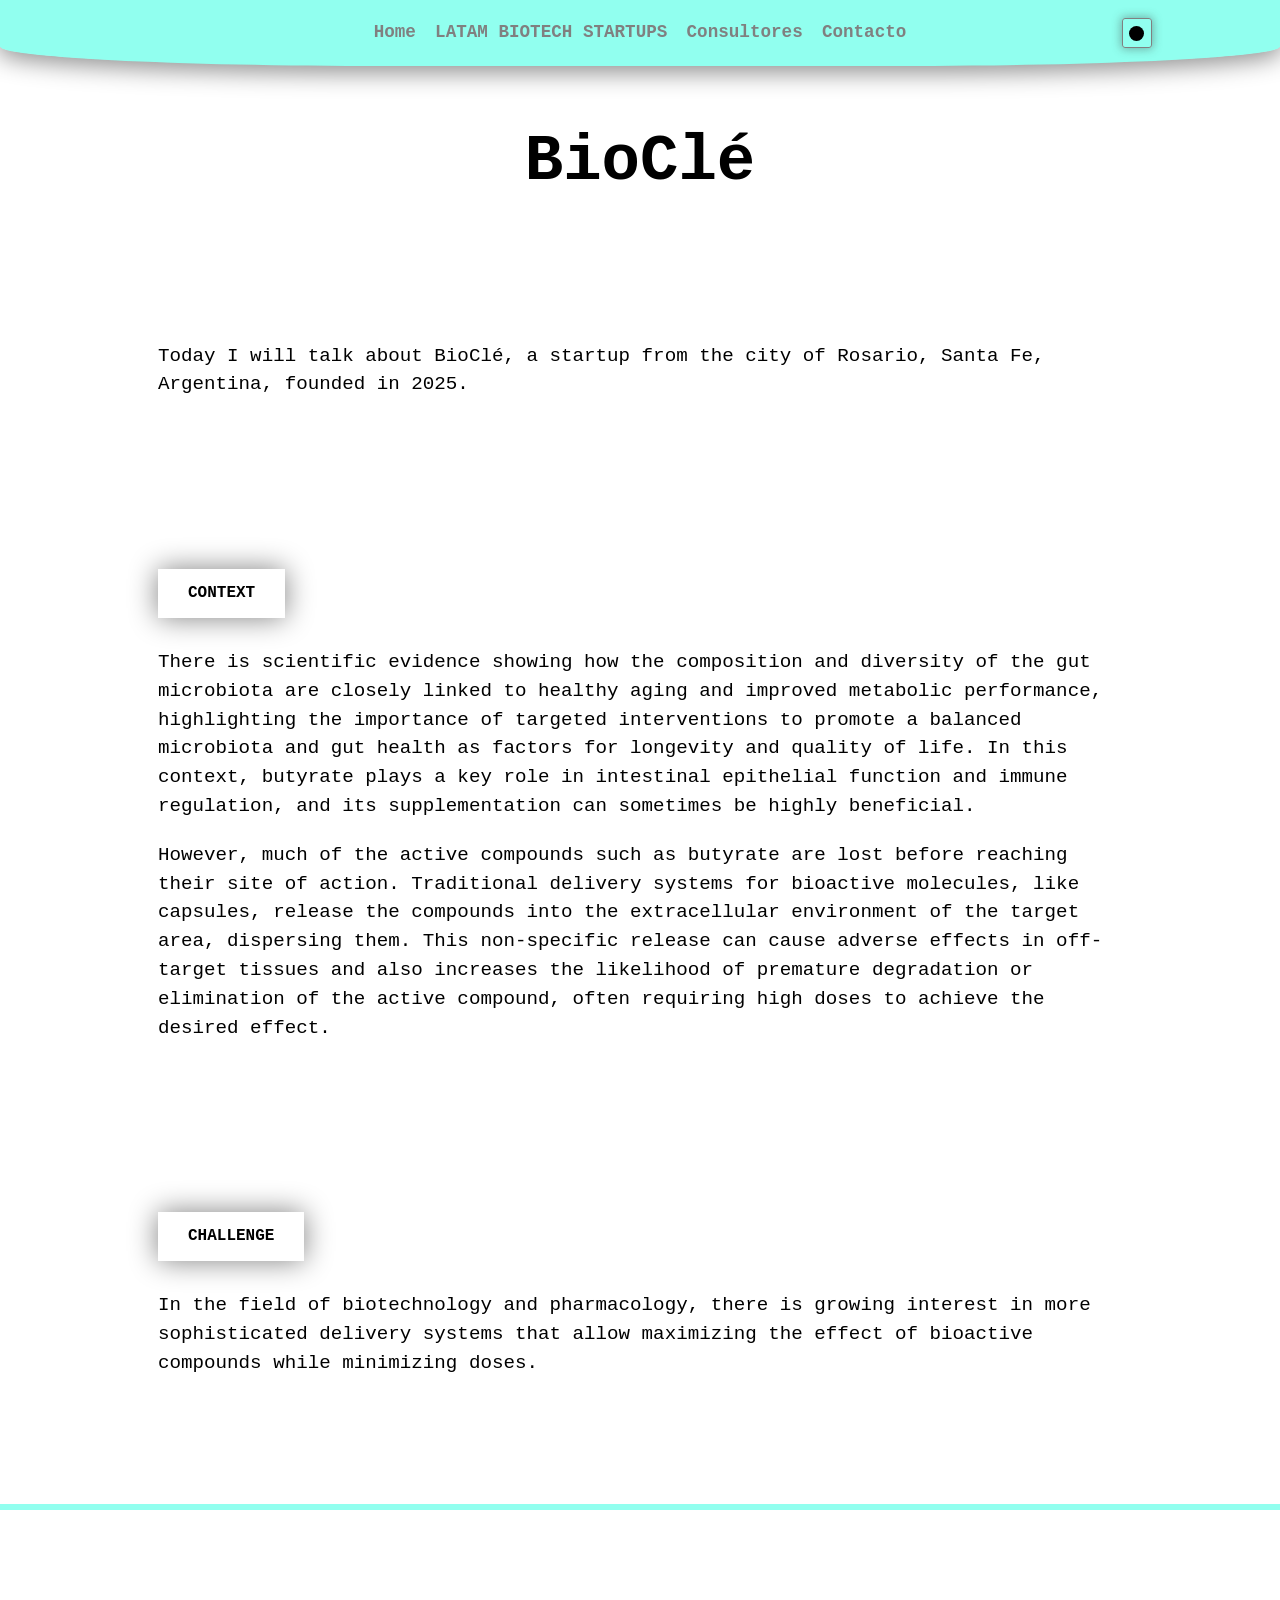
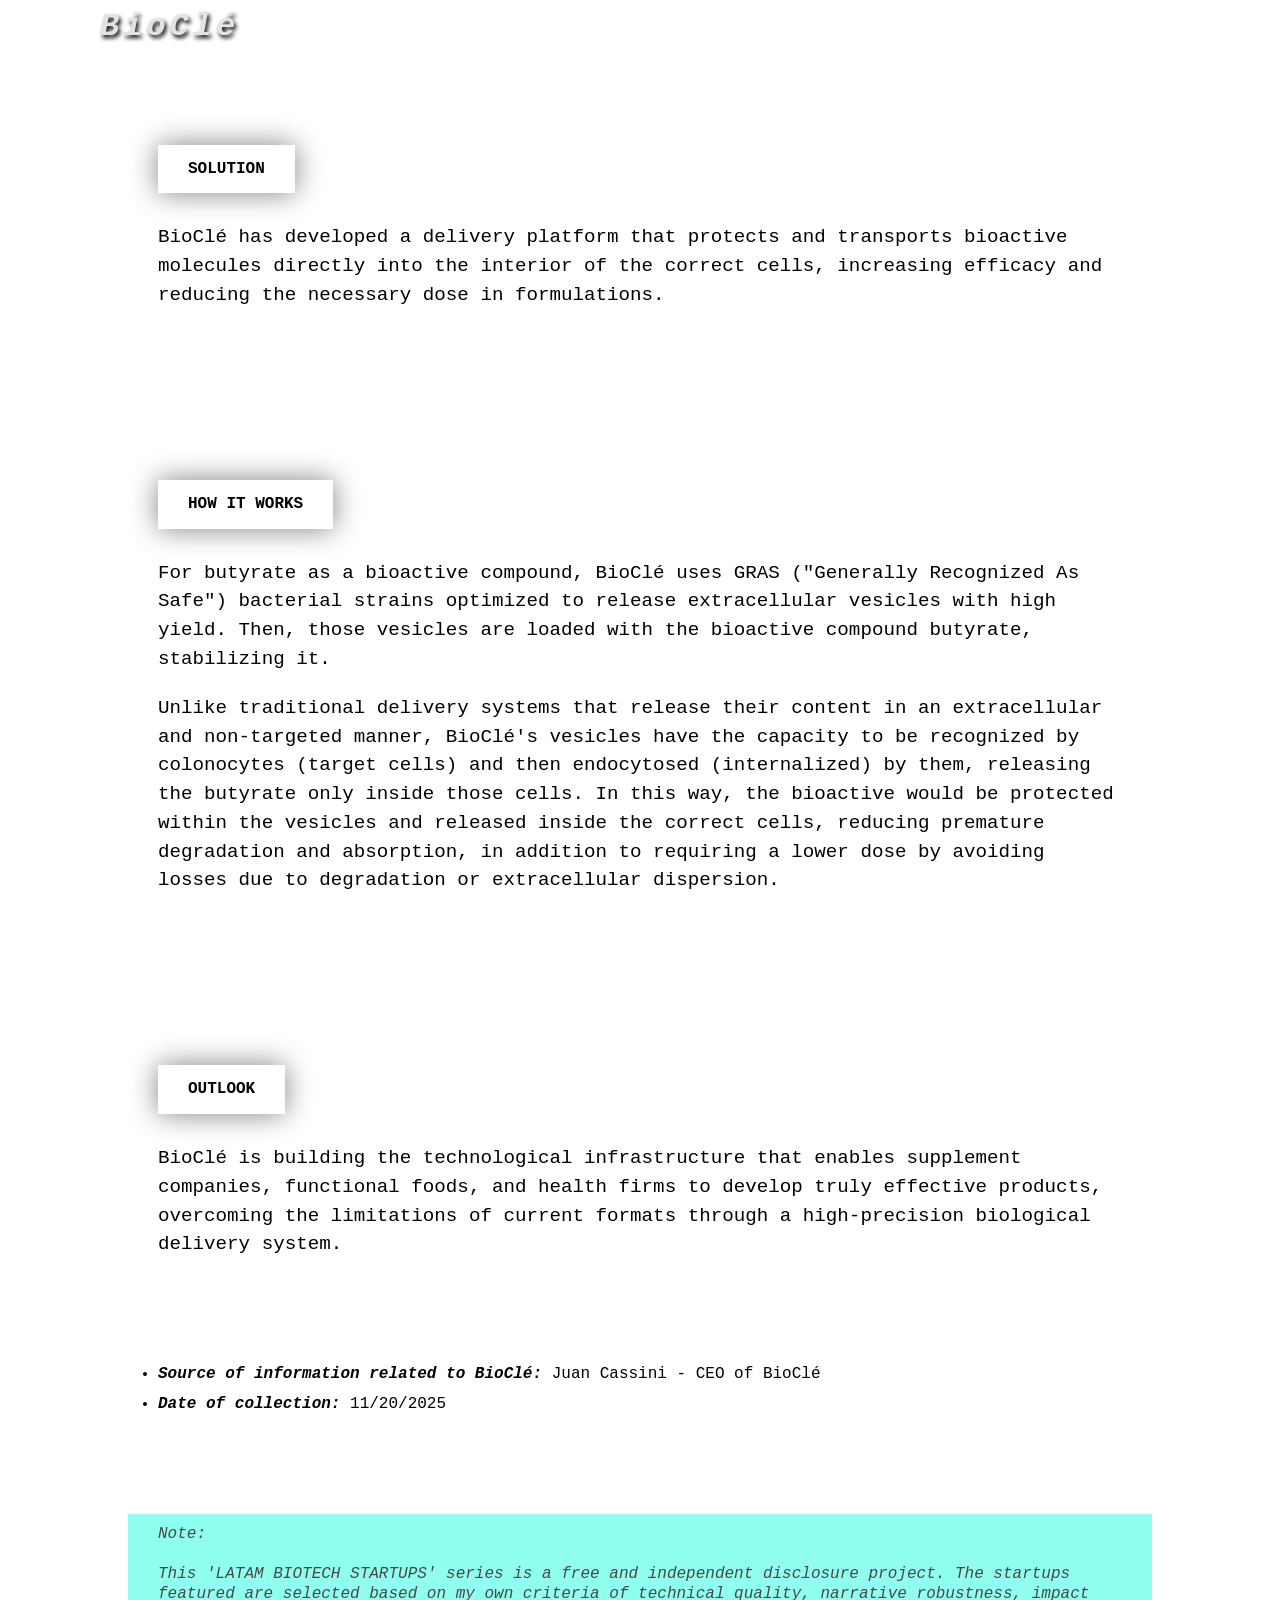
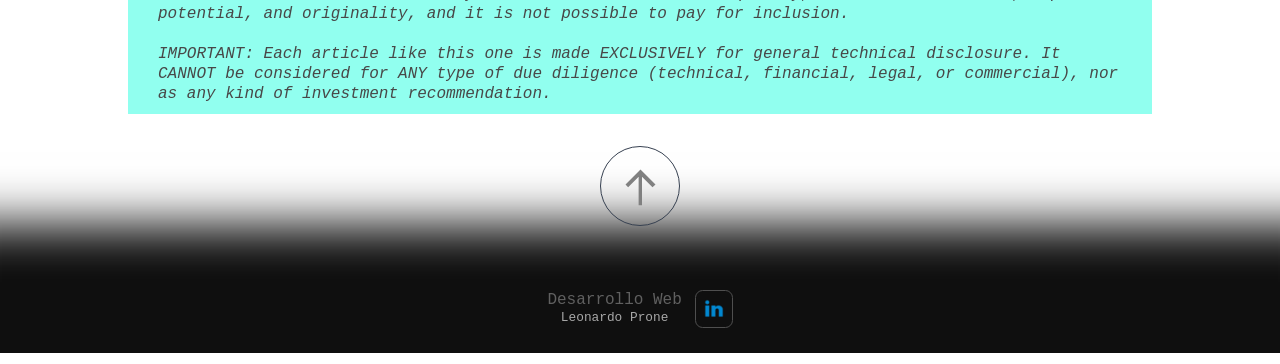
<file: companies/latambiotechstartups/biocle.html>
<!DOCTYPE html>
<html lang="es">
<head>
    <meta charset="UTF-8">
    <meta name="viewport" content="width=device-width, initial-scale=1.0">
    <meta name="theme-color" content="#111320"> 
    <title>BioClé [EN]</title>
   
  
    <link rel="stylesheet" href="../../CSS-articles/styles.css">
    <link rel="stylesheet" href="../../CSS-articles/header.css"> 
    <link rel="stylesheet" href="../../CSS-articles/footer.css"> 
    

</head>


<body id="top">
 <header class="header">
        <section class="container">       
             <!--  <div class="logo">
                 <a href="index.html#inicio"><img src="../../assets/lbs.png" alt=""></a>
              </div>       
             -->
          
          <button class="menu-btn">
           <svg xmlns="http://www.w3.org/2000/svg" width="24" height="24" viewBox="0 0 24 24">
              <path d="M4 6H20V8H4zM4 11H20V13H4zM4 16H20V18H4z" />
            </svg>
             <svg class="none" xmlns="http://www.w3.org/2000/svg" width="24" height="24" viewBox="0 0 24 24">
              <path
                d="M16.192 6.344L11.949 10.586 7.707 6.344 6.293 7.758 10.535 12 6.293 16.242 7.707 17.656 11.949 13.414 16.192 17.656 17.606 16.242 13.364 12 17.606 7.758z" />
            </svg>
          </button>
          <nav class="menu">
            <a href="../../index.html#inicio">Home</a>
             <a href="lbs.html">LATAM BIOTECH STARTUPS</a>
          
            <a href="../../consultores.html">Consultores</a>
         
          
            <a href="../../index.html#contacto">Contacto</a>
           
            <br>
            <br>

          </nav>
        </section>
          
        <div class="dark-mode-toggle modern" id="dark-mode-toggle">
              <span class="icon"></span>
        </div>
      </header>
      

   <main>
 

   


    
    <h1 class="articulo__title">BioClé</h1>
    
    <div class="contenedor-total">   

      <br><br><br>
      <section>
        <p class="section__p">
        Today I will talk about BioClé, a startup from the city of Rosario, Santa Fe, Argentina, founded in 2025.
     
        </p>
           </section>
      <!-- <h2 class="subtitle"></h2> -->
      <section>
        <h3 class="section__title">CONTEXT</h3>
        <p class="section__p">
          There is scientific evidence showing how the composition and diversity of the gut microbiota are closely linked to healthy aging and improved metabolic performance, highlighting the importance of targeted interventions to promote a balanced microbiota and gut health as factors for longevity and quality of life. In this context, butyrate plays a key role in intestinal epithelial function and immune regulation, and its supplementation can sometimes be highly beneficial.
        </p>
        <p class="section__p">
          However, much of the active compounds such as butyrate are lost before reaching their site of action. Traditional delivery systems for bioactive molecules, like capsules, release the compounds into the extracellular environment of the target area, dispersing them. This non-specific release can cause adverse effects in off-target tissues and also increases the likelihood of premature degradation or elimination of the active compound, often requiring high doses to achieve the desired effect.
        </p>
      </section>

      <section>
          <h3 class="section__title">CHALLENGE</h3>
          <p class="section__p">
              In the field of biotechnology and pharmacology, there is growing interest in more sophisticated delivery systems that allow maximizing the effect of bioactive compounds while minimizing doses.
          </p>

      </section>

      <br><br>
      
      <hr>
      <br>


      <h2 class="startup__name">BioClé</h2>

      <section>
          <h3 class="section__title">SOLUTION</h3>
          <p class="section__p">
              BioClé has developed a delivery platform that protects and transports bioactive molecules directly into the interior of the correct cells, increasing efficacy and reducing the necessary dose in formulations.
          </p>

      </section>    

      <section>
     
          <h3 class="section__title">HOW IT WORKS</h3>
          <p class="section__p">
              For butyrate as a bioactive compound, BioClé uses GRAS ("Generally Recognized As Safe") bacterial strains optimized to release extracellular vesicles with high yield. Then, those vesicles are loaded with the bioactive compound butyrate, stabilizing it.
          </p>
          <p class="section__p">
            Unlike traditional delivery systems that release their content in an extracellular and non-targeted manner, BioClé's vesicles have the capacity to be recognized by colonocytes (target cells) and then endocytosed (internalized) by them, releasing the butyrate only inside those cells. In this way, the bioactive would be protected within the vesicles and released inside the correct cells, reducing premature degradation and absorption, in addition to requiring a lower dose by avoiding losses due to degradation or extracellular dispersion.
          </p>
      </section>

            <section>
     
          <h3 class="section__title">OUTLOOK</h3>
          <p class="section__p">
             BioClé is building the technological infrastructure that enables supplement companies, functional foods, and health firms to develop truly effective products, overcoming the limitations of current formats through a high-precision biological delivery system.
          </p>
          
      </section>
    <section class="hashtags">
      <span>#Gridx</span><span>#GutHealth</span><span>#Butyrate</span>
    </section>
     
      <br>
      <br>
      
      <section class="data">
        <ul class="data__list">
          <li><i><b>Source of information related to BioClé: </b></i>Juan Cassini - CEO of BioClé</li>
           <li><i><b>Date of collection: </b></i>11/20/2025</li>
          <!--  <li><i><b>Screenshots of the website content available at: </b></i></li>
       --></ul>
      </section>

  <div class="disclaimer-container">   
      <section class="disclaimer">
        <p><i>Note:</i></p>
        <p><i>
          This 'LATAM BIOTECH STARTUPS' series is a free and independent disclosure project. The startups featured are selected based on my own criteria of technical quality, narrative robustness, impact potential, and originality, and it is not possible to pay for inclusion.
        </i></p>
        <p><i>
          IMPORTANT: Each article like this one is made EXCLUSIVELY for general technical disclosure. It CANNOT be considered for ANY type of due diligence (technical, financial, legal, or commercial), nor as any kind of investment recommendation.
        </i></p>
      </section>
    </div> 
  </div>



    
</main>









<!-- -------------------------------   FOOTER   --------------------- -->


  <footer class="footer">
      <div class="footer-container">
        <div class="footer-content">
          
          <button 
         
            class="back-to-top"
            aria-label="Back to top">
           <a href="#top">
            <img src="../../assets/arrow.svg" loading="lazy" alt="Arrow Icon" style="color: gray;">
           </a>
          </button>


          <div class="social-section">
           <!--  <p class="social-title">Social media</p> -->
            <div class="social-links">
                <div class="desarrollo">
                        <div class="texto">Desarrollo Web</div>
                        <div class="contenedor-nombre-linkedin">
                             <div class="nombre">Leonardo Prone</div>
                        </div>
                       
                </div>
                <div class="button-social" >
                   
                    <a class="facebook-class social-link" href="https://www.linkedin.com/in/leonardo-prone/" target="_blank">
                       </a>
                </div>
               
                  
              
            </div>
          </div>

          
           
        </div>
      </div>
      
     
    </footer>
    


<script src="../../JS/header.js"></script> 
 <script src="../../JS/index.js"></script> 


</body>
</html>
</file>
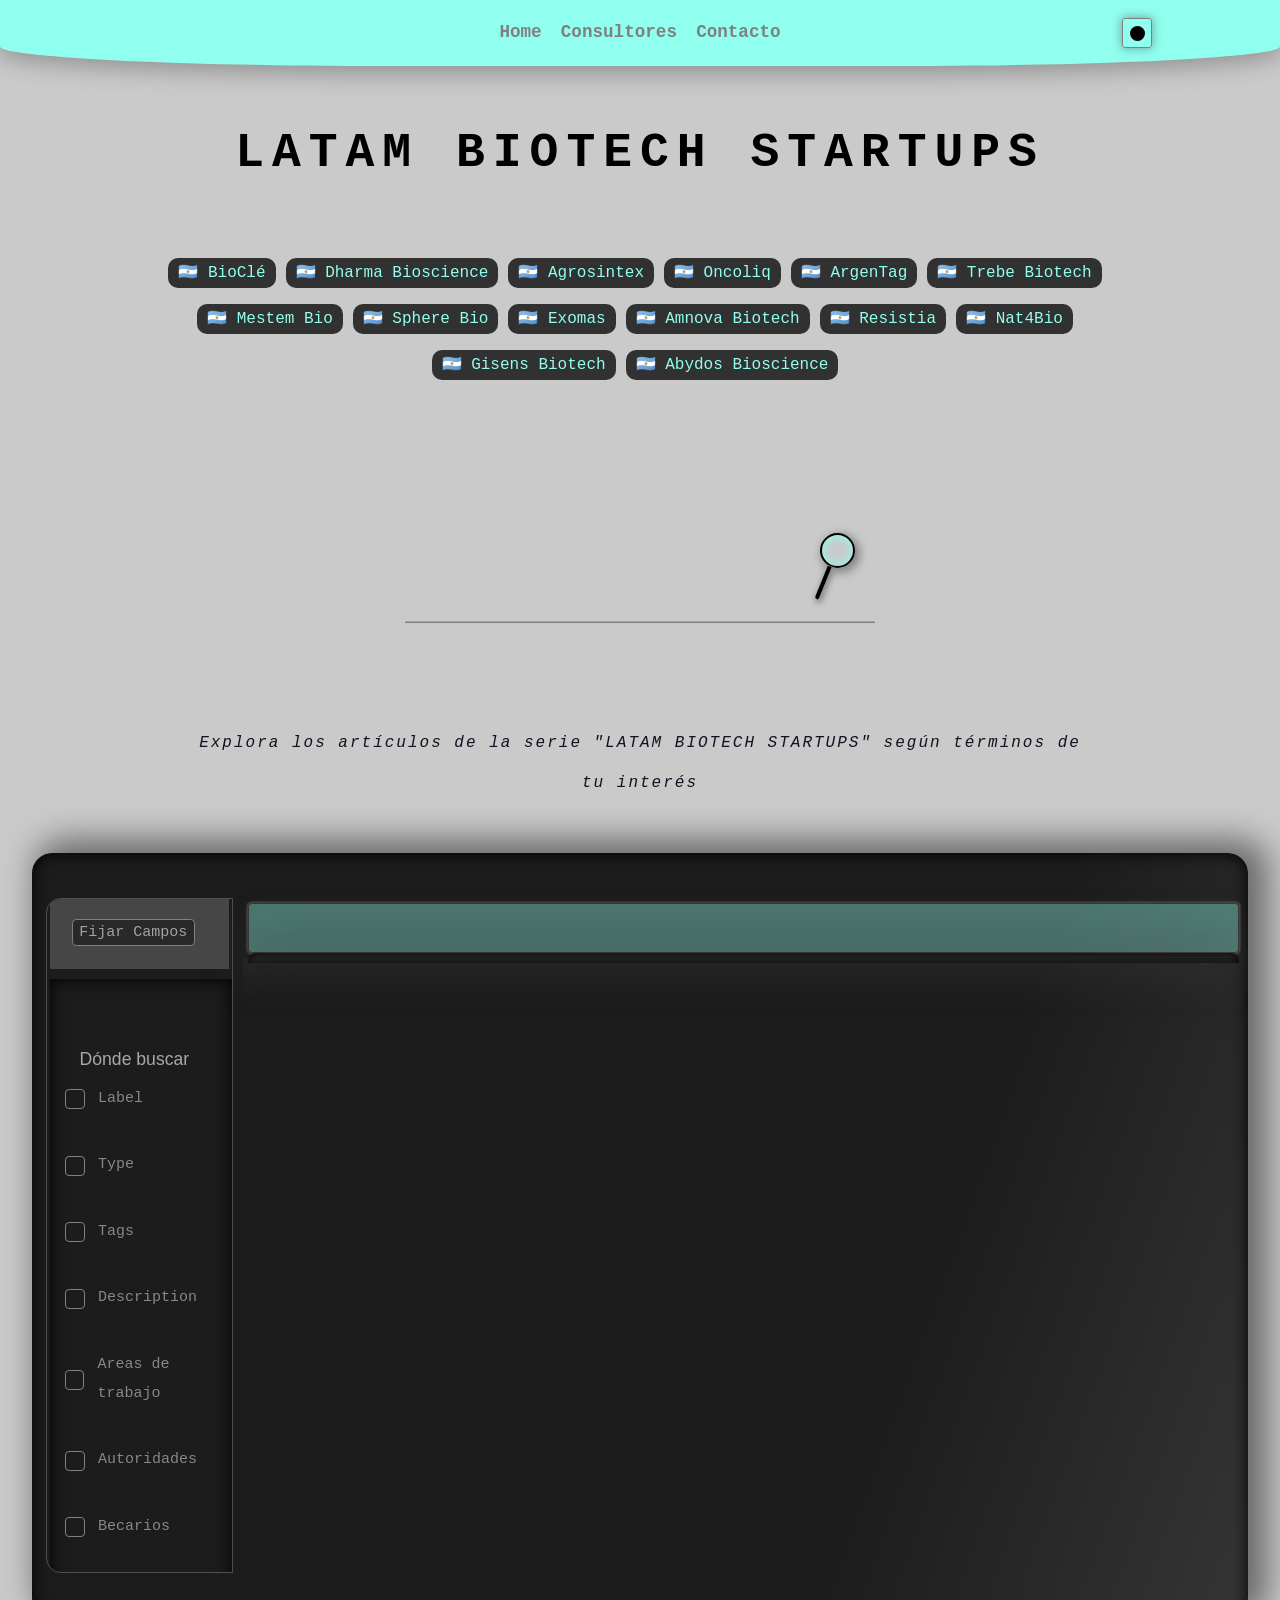
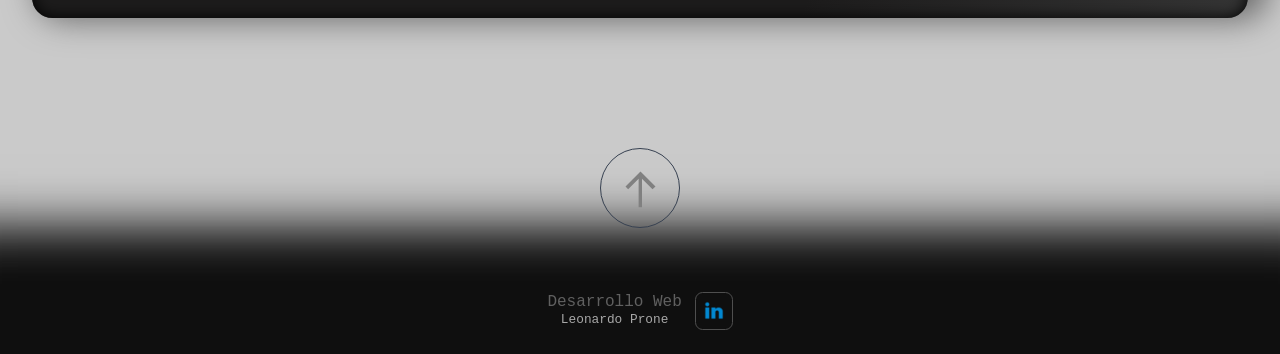
<file: companies/latambiotechstartups/lbs.html>
<!DOCTYPE html>
<html lang="es">
<head>
    <meta charset="UTF-8">
    <meta name="viewport" content="width=device-width, initial-scale=1.0">
    <meta name="theme-color" content="#111320"> 
    <title>LBS-Buscador</title>
   
 <link rel="stylesheet" href="CSS-LBS+buscador/styles-buscador.css">   
 <link rel="stylesheet" href="CSS-LBS+buscador/styles-nuevo.css">
 <link rel="stylesheet" href="CSS-LBS+buscador/header.css">
 <link rel="stylesheet" href="CSS-LBS+buscador/footer.css"> 
 

</head>


<body id="editor">


 <header class="header">
        <section class="container">       
                <!--<div class="logo">
                 <a href="index.html#inicio"><img src="assets/android-icon-192x192.png" alt=""></a>
                </div>-->        
            
          
          <button class="menu-btn">
           <svg xmlns="http://www.w3.org/2000/svg" width="24" height="24" viewBox="0 0 24 24">
              <path d="M4 6H20V8H4zM4 11H20V13H4zM4 16H20V18H4z" />
            </svg>
             <svg class="none" xmlns="http://www.w3.org/2000/svg" width="24" height="24" viewBox="0 0 24 24">
              <path
                d="M16.192 6.344L11.949 10.586 7.707 6.344 6.293 7.758 10.535 12 6.293 16.242 7.707 17.656 11.949 13.414 16.192 17.656 17.606 16.242 13.364 12 17.606 7.758z" />
            </svg>
          </button>
          <nav class="menu">
            <a href="../../index.html#inicio">Home</a>
            <!-- <a href="index.html#discografia">Companies</a> -->
            <a href="../../consultores.html">Consultores</a>
         
          
            <a href="../../index.html#contacto">Contacto</a>
            <br>
            <br>

          </nav>
        </section>
          
        <div class="dark-mode-toggle modern" id="dark-mode-toggle">
              <span class="icon"></span>
        </div>
      </header>
      

   <main>
 
    <h1 class="articulo__title">LATAM BIOTECH STARTUPS</h1>

    <div class="contenedor-startups-list">   
     
      <section class="articles__index">
        <ul class="index__list">
          <li><a href="biocle.html">🇦🇷 BioClé</a></li>
          <li><a href="dharma_bioscience.html">🇦🇷 Dharma Bioscience</a></li>
          <li><a href="agrosintex.html">🇦🇷 Agrosintex</a></li>
          <li><a href="oncoliq.html">🇦🇷 Oncoliq</a></li>
          <li><a href="argentag.html">🇦🇷 ArgenTag</a></li>
          <li><a href="trebe_biotech.html">🇦🇷 Trebe Biotech</a></li>
          <li><a href="mestem_bio.html">🇦🇷 Mestem Bio</a></li>
          <li><a href="spherebio.html">🇦🇷 Sphere Bio</a></li>
          <li><a href="exomas.html">🇦🇷 Exomas</a></li>
          <li><a href="amova_biotech.html">🇦🇷 Amnova Biotech</a></li>
          <li><a href="resistia.html">🇦🇷 Resistia</a></li>
          <li><a href="nat4bio.html">🇦🇷 Nat4Bio</a></li>
          <li><a href="gisens_biotech.html">🇦🇷 Gisens Biotech</a></li>
          <li><a href="abydos_bioscience.html">🇦🇷 Abydos Bioscience</a></li>
        </ul>
      </section>

    </div>









   
     <div class="contenedor-titulo-animado">
        <div class="buscador-animacion">
            <div class="b display-none">B</div>
            <div class="u display-none">U</div>
            <div class="s display-none">S</div>
            <div class="c display-none">C</div>
            <div class="a display-none">A</div>
            <div class="d display-none">D</div>
            <div class="o display-none">O</div>
            <div class="r display-none">R</div>
        </div>
        <div id="contenedor-lupa" class="contenedor-lupa">
            <div class="circulo"></div>
            <div class="mango"></div>
        </div>
     </div>
  
      <div class="readme">Explora los artículos de la serie "LATAM BIOTECH STARTUPS" según términos de tu interés
</div>
   <!--  <div class="readme">* Este sitio es un buscador por términos clave dentro de una lista de registros de startups biotecnológicas de LatAm (no contiene datos sensibles, solo los ya publicados en el sitio web de cada empresa)
</div> -->
<!--    <div class="instrucciones">
    <h2>Instrucciones de uso</h2>
    <ul style="padding-left: 20px;">
     
        <li>Para búsqueda en tiempo real: <br><br>
            1. En Dónde buscar: seleccionar el o los campos en los que se quiere buscar</li>
        <li>2. Clic en "Fijar campos"</li>
        <li>3. Ingresar términos de búsqueda en el buscador</li>

 
    </ul>
   
   </div> -->
  
<!--     <div class="dark-mode-toggle modern" id="dark-mode-toggle">
        <span class="icon"></span>
   </div> -->
   
<!-- 
<button id="btnGuardar" class="guardar">Guardar como PDF</button> -->

    
    <div class="contenedor-total">   

        
                
      <!--.......................   EDITOR CSV    ....................-->
       <div id="editor" class="contenedor-botones">
            <div class="custom-file">
             
                
                <input type="file" id="csvFile" accept=".csv" style="display:none" />
                <button id="cargar-CSV-Button" type="button" class="btn-verde display-none">Cargar Datos</button>

                <input type="file" id="fasta-file" accept=".fasta, .fa" multiple style="display:none"/>
                <button type="button" id="fasta-btn" class="btn-verde" style="display:none">Cargar Archivo FASTA</button>
                <span id="fileNameFasta" class="mostrar-nombre display-none"></span>

                <button id="mostrar-buscador-btn" type="button" class="btn-verde display-none" style="display: none;">Mostrar Buscador</button>
                <!-- <button id="btn-mostrar-editor-sinonimos" class="btn-verde display-none">Lista de Términos</button>
                -->

               <!--  <button id="reload-btn" type="button" class="btn-verde display-none">Cambiar Archivo</button> -->
                <span id="fileName" class="mostrar-nombre display-none"></span>
                <button id="regenerarTablaButton" type="button" class="btn-verde" style="display: none;">Mostrar Tabla</button>
                             
                

            </div>
            
       </div>

       

      <!--.......................   BUSCADOR    ....................-->

 

  
 <section id="map-section" class="map-section display-none">
    <div id="nombre-archivo-buscador"></div> 
   
   <!--  <div class="cantidad-resultados" id="cantidad-resultados"></div> -->
  
    <div id="container-resultados" class="container-resultados">
         <div class="seccion-campos">
           <div class="header-campos">
               
                <button id="fijarCampos" class="establecer-campos-btn animationBtn paused" >Fijar Campos</button>
                <!-- <div id="seleccionar-campos" class="seleccionar-campos">Seleccionar Campos de Búsqueda</div> -->
                <!-- <a href="#editor">Cambiar de Archivo</a> -->
                 
           </div>   
         
          <!--  <button id="fijarCampos" class="establecer-campos-btn animationBtn">Fijar Campos</button> -->
          <div class="contenedor-padre-fields-containter">
                <div class="padre-fields-container"> 
                      <div class="ver-todo-contenedor">
                        <!-- <button id="ver-todo">Ver todo</button> -->
                         <button style="color: rgb(169, 168, 168); display: block; padding: 5px; text-align: center; margin-top: 50px; background-color: transparent; font-size: 1.1rem;">Dónde buscar</button>
                      </div>
                     
                      <div id="fieldsContainer" class="fields-container"></div>
                </div>    
          </div>
           
        </div>

    
       <div class="buscador-resultados">
                <!-- <button id="switch-btn" class="switch-btn display-none">X</button> -->
            <!-- INPUT BUSCADOR -->
                
                <div id="contenedor-inputBuscador" class="contenedor-inputBuscador">
                   
                    <input type="search" id="buscador" style="opacity: 0.4" class="buscador-vacio" disabled>
                    <!-- <div class="contenedor-guardar-btns bg-gray">
                        <button id="mostrar" class="guardar">Mostrar Contexto</button>
                        <button id="noMostrar" class="guardar">No Mostrar Contexto</button>
                    </div>  -->   
                    
             
                     <div class="cantidad-resultados" id="cantidad-resultados"></div>
                </div>
   
     
     
                <div id="contenedor-guardar-btns" class="contenedor-guardar-btns display-none">
                    
                    <!-- <button id="guardar-como-csv" class="guardar">Guardar Resultado como .csv</button>
                    <button id="descargar-csv" class="animationBtn display-none">Descargar CSV</button>  -->
                    <button id="volver-btn" class="volverBtn invisible">X</button> 
                    
                   <!--  <button id="guardar-como-json" class="guardar">Guardar Resultado como .json</button>
                   
                    <button id="descargar-json" class="animationBtn display-none">Descargar JSON</button>  -->
                </div>
                <div class="contenedor-switch-btn">
                     <button id="switch-btn" class="switch-btn display-none">X</button>
             
                </div>
                 <!-- <div id="claveOpciones" class="checkbox-group contenedor-checkbox"></div>
      -->
                 
                  
                  <div class="contenedor-abreviados-completo">
                     <div id="claveOpciones" class="checkbox-group"></div>
  
           
                     <div id="contenido-completo" class="contenido-completo display-none"></div>
                     
                     <div id="resultados" class="resultados"></div>
                     
                </div>
              
                    
        </div>
    </div> 
   
  </section>

 
  






  <div class="contenedor-btn-mostrar-editor-sinonimos display-none">
     <button id="btn-mostrar-editor-sinonimos" class="display-none">Lista de Términos</button>
 </div>

       <!-------------------------------  TABLA  ------------------------------------------------>
       
       <div id="contenedor-tabla" class="contenedor-tabla display-none">
            <div id="ir-buscador"></div>
            
            <div class="contenedor-botones-tabla">
                
                <button id="descargarTablaComoCsv">Descargar Tabla como CSV</button>
                <button id="descargarTablaComoJson">Descargar Tabla como JSON</button>
                <button id="actualizar-buscador-btn" class="border-color">Actualizar Buscador</button> 
            </div>
            <br>
<!--             <div id="tabla-titulo" class="tabla-titulo"></div> -->
            <span id="conteo-resultados" class="conteo-resultados-tabla"></span>
            <div id="preview"></div>
      </div>




      


      <!---------------------TÉRMINOS------------------------------->

      
      <div id="tabla-sinonimos" class="tabla-sinonimos display-none">
        <div id="titulo-sinonimos" class="titulo-sinonimos">Términos Similares</div>
        <div class="contenedor-inicial">
            <div class="contenedor-importar-btn">

                <!--  -----------  CARGAR LISTA DE SINÓNIMOS  ------------>
                <label for="inputJson" class="file-label" id="file-label">Importar archivo de términos (.json)</label>
                <input type="file" name="" accept=".json" id="inputJson" class="display-none">
                <button id="reset-btn" class="reset-btn display-none">Cambiar de Archivo</button>
                
            </div>
             <!--  -----------  AGREGAR TÉRMINOS  ------------>
             <button type="text" id="agregar-terminos" class="agregar-terminos display-none">Agregar Familia de Términos</button>
            <!--  -----------  CREAR LISTA DE TÉRMINOS  ------------>
            <button type="text" id="crear-lista-sinonimos" class="crear-lista-sinonimos">Crear Lista de Términos</button>   
        </div>

        <div id="formulario-sinonimos" class="formulario-sinonimos">
            <div class="contenedor-carga-sinonimos">
                <input type="text" id="sinonimos" class="sinonimos-input" placeholder="Ingresar términos similares separados por coma">
                <button id="btn-agregar" class="btn-agregar">Agregar</button>
            </div>
            <div class="descarga">
    
                <input type="text" id="nombreArchivoSinonimos" placeholder="Nombre de descarga">
                <button id="descargar-sinonimos-json" onclick="descargarComoJSON()">Descargar como JSON</button>
            </div>
        </div>
        <ul id="listaSinonimos"></ul>
      </div>


 </div>
</main>


<!-- -------------------------------   FOOTER   --------------------- -->


  <footer class="footer">
      <div class="footer-container">
        <div class="footer-content">
             <button 
         
            class="back-to-top"
            aria-label="Back to top">
           <a href="#editor">
            <img src="../../assets/arrow.svg" loading="lazy" alt="Arrow Icon" style="color: gray;">
           </a>
          </button>       
         <!--  <button 
            onClick={scrollToTop}
            class="back-to-top"
            aria-label="Back to top">
           <a href="#editor">
             <img src="../assets/arrow.svg" loading="lazy" alt="Arrow Icon" style="color: gray;">
              <div class="flecha">=></div>  
           </a>
          </button>
 -->

          <div class="social-section">
           <!--  <p class="social-title">Social media</p> -->
            <div class="social-links">
                <div class="desarrollo">
                        <div class="texto">Desarrollo Web</div>
                        <div class="contenedor-nombre-linkedin">
                             <div class="nombre">Leonardo Prone</div>
                        </div>
                       
                </div>
                <div class="button-social" >
                   
                    <a class="facebook-class social-link" href="https://www.linkedin.com/in/leonardo-prone/" target="_blank">
                       </a>
                </div>
               
                  
              
            </div>
          </div>

          
           
        </div>
      </div>
      
     
    </footer>
    


<!--  <script src="logo.js"></script>  -->
  <script src="header.js"></script> 
 <script src="index.js"></script> 


</body>
</html>
</file>
<file: CSS-articles/styles.css>
*,*{
    margin: 0;
    padding: 0;
    scroll-behavior: smooth;
}

:root{
    --azul-oscuro-color: #111320; 
    --azul-claro-color: #130F8A;
    --btn-celeste-color: #91ffef;
    --btn-verde-color: #52e7b5;
    --bg-dark-mode: rgb(15, 15, 15);
    --font-color-dark-mode: rgb(221, 218, 218);
}



body{
    
   overflow-x: hidden;
     
}




body.dark-mode .instrucciones:hover{
    background-color: rgb(15, 15, 15);
   
    transition: background-color .3s linear;
}

h1{
  font-size: 2.5rem;
  text-align: center;
  color: black;
  margin: 60px 0;
}

h2{
    font-size: 1.8rem;
   
    font-weight: 600;
    font-style: italic;
   /*  font-family: sans-serif; */
   padding-left: 30px;
  margin-top: 20px;
     color: rgb(228, 227, 227);
    letter-spacing: 4px;
    text-shadow: 2px 3px .25rem black;
   
}


body.dark-mode h2{
  
   color: rgb(176, 175, 175);
}

h3{
  display: inline-block;
  
  font-size: 1rem;
  margin: 80px 0 20px 30px;
  box-shadow: 0 0 1.8rem .005rem gray;
  background-color: transparent;
}



section >*{
  padding: 10px 30px;
  line-height: 1.8rem;
}

.hashtags{
  color: transparent;
  margin: -40px 0;
}


.data__list li{
  font-size: .7rem;
  line-height: 20px;
  margin-bottom: 10px;
}

.disclaimer, body.dark-mode .disclaimer{
  background-color: rgb(174, 219, 210);
  background-color: rgb(74, 139, 149);
  background-color: var(--btn-celeste-color);
  color: rgb(72, 72, 72);
  font-size: 1rem;
  margin-bottom: 0;
  
}


.disclaimer>*{

  font-size: .7rem;
  line-height: 20px;
}


.back-to-top a img{
  
  width: 27px;
  height: 27px;
}




@media screen and (min-width: 468px){
  

  h1{
    font-size: 4rem;
  }


    section{
      width: 80%;
      margin: 20px auto 80px auto;
    }

    h2{
        font-size: 1.6rem;
        
        width: 100%;
    }

    .data__list li, .disclaimer>*{
        font-size: 1rem;
      
      }


}


@media screen and (min-width: 1024px){
  
  p{
    font-size: 1.2rem;
  }

    h2{
        font-size: 2rem;
        padding-left: 100px;
        width: 100%;
        margin-top: 80px;
    }

}

/* Estilos por defecto (modo claro) */
body {
   /*  background-color: rgb(218, 218, 218); */
    overflow-x: hidden;
    font-family: monospace;
    transition: .3s linear;
  }
  
  /* Estilos para el modo oscuro */
  body.dark-mode {
    /* background-color: #111320; */
    overflow-x: hidden;
    font-family: monospace;
    transition: .3s linear;
    color: var(--font-color-dark-mode); 
  }
  
  .contenedor-total{
    background-color: transparent;
  }

  body.dark-mode .contenedor-total{
    background-color: var(--bg-dark-mode);
  }

/* Contenedor del botón */
.dark-mode-toggle.modern { /*  Modo claro   */
    position: fixed;
    top: 2%;
    right: 10%;
   
    width: 30px;
    height: 30px;
    /* margin: 25px 0 10px 0; */
    background-color: transparent;
    border: 1px solid gray;
    border-radius: 10%;
    box-shadow: 0 4px 6px rgba(0, 0, 0, 0.4);
    display: flex;
    align-items: center;
    justify-content: center;
    cursor: pointer;
    z-index: 80;
  }
  
  body.dark-mode .dark-mode-toggle.modern {
    background-color: transparent; /* Modo oscuro*/
       transition: 0.3s linear;
  }


  .dark-mode-toggle.modern { /*  Modo claro   */
    
    box-shadow: 0 0 10px 1px rgba(54, 54, 54, 0.4);
    transition: 0.3s linear;
  }

  .dark-mode-toggle.modern:hover { /*  Modo claro   */
    transform: scale(.95);
    box-shadow: 0 2px 3px rgba(0, 0, 0, 0.4);
    transition: 0.3s linear;
  }


  body.dark-mode .dark-mode-toggle.modern:hover {
    transform: scale(.95);
    box-shadow:  0 0px .2rem .1rem rgb(57, 56, 56);
    transition: 0.3s linear;
  }
  
  
  /* Ícono dentro del botón */
  .icon {
    width: 15px;
    height: 15px;
    
   /*  background: url('data:image/svg+xml,<svg xmlns="http://www.w3.org/2000/svg" fill="black" viewBox="0 0 24 24"><circle cx="12" cy="12" r="10" fill="%23FFD700"/></svg>') no-repeat center / contain; */
  
    background-color: black;
    border-radius: 50%;
   
    transition: 0.3s linear;
  }

  
  
  
  body.dark-mode .icon {
    /* filter: invert(1); */ 
    transition: 0.3s linear;
     background-color: white;
  }

 








@keyframes AnimacionCursor{
    0%{
        opacity: 0;
    }

      50%{
        opacity: 1;
    }
     100%{
        opacity: 0;
    }
}





hr{
    border: 3px solid var(--btn-celeste-color);

}
</file>
<file: CSS-articles/header.css>
:root {
    --btn-celeste-color: #91ffef;
    --first-alpha-color: rgba(217, 0, 98, 0.75);
    
    --second-alpha-color: rgba(20, 25, 45, 0.75);
    --third-color: #501464;
    --third-alpha-color: rgba(80, 20, 100, 0.75);
    --white-color: #fff;
    --gray-light-color: #f3f3f3;
    --gray-color: #ccc;
    --gray-dark-color: rgb(79, 78, 77);
    --black-color: #000;
    --link-color: rgb(2, 135, 159);
    
    --text-color: #222;
    --white-alpha-color: rgba(255, 255, 255, 0.5);
    --black-alpha-color: rgba(14, 14, 14, 0.5);

    
    --border: 1200px;
    --header-height: 4.3rem;
    --sperm-color: rgb(44, 139, 247);
   /*Mío*/
   --ppal-color: rgb(35, 55, 91);
   --cuerpo-logo-color: rgb(110, 110, 198);
    --bg-body: rgb(198, 198, 253);

    /*GRAFFITI*/
    --first-color: gray;
    --second-color: gray;
    --title-color: rgb(221, 217, 217);
    --h1-color: rgb(97, 97, 97);
    --link-color: aquamarine;
    --album-color: #d890e8;
    --black-play: black;
    
  }

 
  html {
      box-sizing: border-box;
    font-size: 16px;
    scroll-behavior: smooth;
   
       }
  *,*::after, *::before {
           box-sizing: inherit;
  }
  
  
/*LOGO*/

.logo{
   
    width: 80px;
    height: 80px;
    position: relative;
    left: -10%;
    margin-top: -70px;
  }
  
  .logo img{
    position: absolute;
    width: 100%;
    height: 100%;
    object-fit: contain;
  }
  
      /* ********** Menu ********** */

  .header {
    position: fixed;
    left: 0;
    bottom: 0;
    z-index: 999;
    padding: 1rem 2rem;
    
    width: 100%;
    height: var(--header-height);
    
  }
  

  .header > .container {
    display: flex;
    justify-content: space-around;
    align-items: center;
    
  }
  


      .menu-btn {
        /*outline: thin solid var(--first-color);*/
        border: 0;
        cursor: pointer;
        background-color: transparent;
    
      
        margin-left: 75%;
        
      
      }
      
      .menu-btn svg {
        fill: var(--btn-celeste-color);
          
      }
      
      .menu {
        position: fixed;
        left: 0;
        bottom: 0;
        width: 100%;
        display: flex;
        flex-direction: column;
        background-color: rgba(5, 5, 5, 0.75); 
       
        opacity: 0;  /*solo se verá cuando sea activo*/
        pointer-events: none;
        transition: opacity 0.8s ease;
        z-index: -1;
      }
      
      .menu.is-active {
        opacity: 1;
        pointer-events: auto;
      }
      
      .menu a {
        padding: 1rem;
        font-size: 1.5rem;
        font-weight: bold;
        text-align: center;
        text-decoration: none;
        color: var(--first-color);
      }
      
      .menu a:hover {
        color: var(--white-color);
        /*background-color: var(--second-color);*/
        font-size: 1.5rem;
      }

      .none {
        display: none;
      }
     
      
      @media screen and (min-width: 1024px) {
        
 /*        
        .header {
          position: sticky; 
          top: 0;
          background-color: var(--btn-celeste-color);
          padding: 0.5rem;
          height: calc(var(--header-height) - 0.2rem);
        } */

         .header {
          position: sticky; /*no tapa el sig elem, como sí lo hace fixed*/
          top: 0;
          background-color: var(--btn-celeste-color);
          padding: 0.5rem;
          height: calc(var(--header-height) - 0.2rem);

          border-radius: 0 0 30% 30%;
          background-size: 130%;
          overflow-y: hidden;
          box-shadow: 0 5px 1.5rem .1rem rgb(143, 143, 143);
        }
            
            
        .menu-btn {
          display: none;
        }
      
        .menu {
          position: sticky;
          width: auto; /*que el ancho se adapte al nª enlaces que tenga*/
          flex-direction: row;
          opacity: 1;
          pointer-events: auto;
          top: 0;
          background-color: transparent;
          margin-top: -20px;
          z-index: 0; /*(lo puse yo)*/
        }
      
        .menu a {
            font-size: 1.1rem;
            
          padding: 0 0.6rem;
          color: var(--first-color);
           transition: .2s linear;
        }
      
        .menu a:last-child { /*para igualar los paddings del último enlace
          con el del iz del logo*/
          padding-right: 0;
          margin-right: 1rem;
          
        }
      
        .menu a:hover {
          background-color: transpared;
          font-size: 1.1rem;
          color: rgb(176, 175, 175);
          transition: .2s linear;
        }
      }
</file>
<file: CSS-articles/footer.css>
*,*{
    margin: 0;
    padding: 0;
    scroll-behavior: smooth;
}

:root{
    --azul-oscuro-color: #111320; 
    --azul-claro-color: #130F8A;
    --btn-celeste-color: #91ffef;
    --btn-verde-color: #52e7b5;
    --linkedin-color: #0288D1;
    --buscador-color: #111111; 
    --bg-dark-mode: rgb(15, 15, 15);
}


.footer {
  position: relative;
  width: 100%;
  /* background-image: linear-gradient(360deg, var(--azul-oscuro-color) 0, var(--azul-oscuro-color) 80%, var(--azul-claro-color) 100%);  
 */  color: white;
  padding: 0; 
  overflow: hidden;
 
}


body.dark-mode .footer{
  background-color: var(--bg-dark-mode);
}

.footer-container {
  max-width: 100%; 
  margin: 0; 
}

.footer-content {
  display: flex;
  flex-direction: column;
  align-items: center;
  justify-content: space-between;

}





.back-to-top {
  width: 50px;
  height: 50px;
  display: flex;
  padding: 1rem;
  align-items: center;
  justify-content: center;
  border-radius: 9999px;
  background-color: transparent;
  border: 1px solid rgba(55, 65, 81, 1);
 
  z-index: 10;
  margin-bottom: 2rem;
  margin-top: 2rem;
  transition: .3s linear;
}

.back-to-top:hover {
    transition: .3s linear;
  background: linear-gradient(0deg, var(--buscador-color) 0, var(--buscador-color) 40%, var(--btn-celeste-color) 90%);
}
.back-to-top-icon {
  width: 2rem;
  height: 2rem;
}

.back-to-top a{
  
  text-decoration: none;
  
}

.back-to-top a .flecha{
  
  font-size: 22px;
  color: gray;
  transform: rotate(-90deg);
}



.desarrollo{
  display: flex;
  flex-direction: column;
 
}


.texto{
  color: #606060;
  line-height: 20px;
}

.nombre{
  color: rgb(168, 168, 168);
  font-size: .8rem;
}

.social-section {
  text-align: center;
  width: 100%;
  margin-top: 2rem;
}



.social-links {
 background-color: rgb(15, 15, 15);
  display: flex;
  justify-content: center;
  gap: 0.8rem;
  padding: 0px 0 25px 0;
  box-shadow: 0 -10px 3rem 3.5rem rgb(15, 15, 15);
  
}

.social-link {
  
  display: flex;
  align-items: center;
  justify-content: center;
  
  background-color: transparent;
 
  transition: all 300ms cubic-bezier(0.4, 0, 0.2, 1);
  transform: scale(1);
}



.facebook-class{
  width: 24px;
  height: 24px;
  background-image: url('../assets/linkedin.png');
  background-size: 100%;
  background-repeat: no-repeat;
}


.social-link{
    position: relative;
    overflow: hidden;
    
    margin-right: 5%;
    
  
    
}

.button-social{
    padding: 6px;
    /*  background-color: var(--azul-oscuro-color); */
  
      border: 1px solid rgb(79, 79, 79);
    border-radius: 20%;
    transition: .2s linear;

}

.button-social:hover{
    transition: .2s linear;
    box-shadow: 0 0 .5rem .05rem var(--linkedin-color);
    
}

/* Media Queries */
@media (min-width: 768px) {

  
.back-to-top {
  width: 80px;
  height: 80px;
  
}

 .back-to-top a img{
  
  width: 45px;
  height: 45px;
 
}
}
</file>
<file: companies/latambiotechstartups/CSS-LBS+buscador/styles-buscador.css>
*,*{
    margin: 0;
    padding: 0;
    scroll-behavior: smooth;
}

:root{
    --azul-oscuro-color: #111320; 
    --azul-claro-color: #130F8A;
    --btn-celeste-color: #91ffef;
    --btn-verde-color: #52e7b5;
   
}


.paused{
    animation-play-state: paused;
}





.logo{
    margin-top: 20px;

}





.video1, img{
    position: relative;
    width: auto;
    height: 130px;
    
   /*  top: 5%; */
    
}





body{
    
     background-color: rgb(202, 202, 202);
     
}



.instrucciones{
    width: 90%;
    
    margin: 50px auto 70px auto;
    padding: 25px 0 0px 0;
    text-align: center;
     border: 1px solid gray;
     border-radius: 17px;
     transition: background-color .3s linear;
}

.instrucciones:hover{
    background-color: rgb(231, 231, 231);
    transition: background-color .3s linear;
}

body.dark-mode .instrucciones:hover{
    background-color: rgb(15, 15, 15);
   
    transition: background-color .3s linear;
}

h2{
    font-size: 1.1rem;
   
    color: var(--azul-oscuro-color);
    margin-bottom: 0px;
    
    width: 100%;
}

body.dark-mode h2{
    color: white;
}



ul{
    width: 100%;
    text-align: center;
    padding: 5px;
    overflow-x: hidden;
}



ul li, .readme{
    padding: 10px 20px;
    font-size: 1rem;
    color: var(--azul-oscuro-color);
    margin: 15px 0;
    list-style: none;
    text-align: start;
    
}

ul li{
    font-size: 1rem;
    line-height: 25px;
}

.readme{
    width: 90%;
    padding: 0;
    letter-spacing: 2px;
    line-height: 21px;
   
    margin: 50px auto;
    font-style: italic;
    text-align: center;
}

body.dark-mode ul li, body.dark-mode .readme{
     color: rgb(169, 169, 169);
}


@media screen and (min-width: 468px){
    
h2{
    font-size: 1.6rem;
    
   
    
    width: 100%;
}



 .instrucciones{
        width: 70%;
        
        margin: 50px auto 70px auto;
        padding: 25px 0 0px 0;
        text-align: center;
        border: 1px solid gray;
        border-radius: 20px;
    }


    .readme{
        text-align: center;
        width: 70%;
      
        margin: 0 auto;
        line-height: 30px;
        letter-spacing: 4px;
    }



ul li{
    padding: 10px 0;
    font-size: 1.1rem;
   
    margin: 15px 0;
    list-style: none;
    text-align: start;
    line-height: 25px;

}

}



/* Estilos por defecto (modo claro) */
body {
   /*  background-color: rgb(218, 218, 218); */
    overflow-x: hidden;
    font-family: monospace;
    transition: .3s linear;
  }
  
  /* Estilos para el modo oscuro */
  body.dark-mode {
    background-color: #111320;
    overflow-x: hidden;
    font-family: monospace;
    transition: .3s linear;
  }
  

/* Contenedor del botón */
.dark-mode-toggle.modern { /*  Modo claro   */
    position: fixed;
    top: 2%;
    right: 10%;
   
    width: 30px;
    height: 30px;
    /* margin: 25px 0 10px 0; */
    background-color: transparent;
    border: 1px solid gray;
    border-radius: 10%;
    box-shadow: 0 4px 6px rgba(0, 0, 0, 0.4);
    display: flex;
    align-items: center;
    justify-content: center;
    cursor: pointer;
    z-index: 80;
  }
  
  body.dark-mode .dark-mode-toggle.modern {
    background-color: transparent; /* Modo oscuro*/
    box-shadow: inset 0 0 1rem rgb(50, 50, 50), 0 0px .5rem .1rem rgb(67, 66, 66);
    transition: 0.3s linear;
  }


  .dark-mode-toggle.modern { /*  Modo claro   */
    
    box-shadow: 0 0 10px 1px rgba(54, 54, 54, 0.4);
    transition: 0.3s linear;
  }

  .dark-mode-toggle.modern:hover { /*  Modo claro   */
    transform: scale(.95);
    box-shadow: 0 2px 3px rgba(0, 0, 0, 0.4);
    transition: 0.3s linear;
  }


  body.dark-mode .dark-mode-toggle.modern:hover {
    transform: scale(.95);
    box-shadow:  0 0px .2rem .1rem rgb(57, 56, 56);
    transition: 0.3s linear;
  }
  
  
  /* Ícono dentro del botón */
  .icon {
    width: 15px;
    height: 15px;
    
   /*  background: url('data:image/svg+xml,<svg xmlns="http://www.w3.org/2000/svg" fill="black" viewBox="0 0 24 24"><circle cx="12" cy="12" r="10" fill="%23FFD700"/></svg>') no-repeat center / contain; */
  
    background-color: white;
    border-radius: 50%;
   
    transition: 0.3s linear;
  }


  
  
  body.dark-mode .icon {
    /* filter: invert(1); */ 
    transition: 0.3s linear;
  }

 




@keyframes AnimacionTitulo{
    0%{
        opacity: 0;
    }

      100%{
        opacity: 1;
    }
}






@keyframes AnimacionCursor{
    0%{
        opacity: 0;
    }

      50%{
        opacity: 1;
    }
     100%{
        opacity: 0;
    }
}


   .contenedor-titulo-animado{
    position: relative;
    width: 270px;
    height: 46px;
    padding-top: 0px;
    box-shadow:  0 .1rem 0rem 0 gray;
    background-color: transparent;
    margin: 80px auto 0 auto;
    
    
   }



 
   body.dark-mode .contenedor-titulo-animado{
    background-color: transparent;
    border-radius: 0;
    box-shadow: inset  0 -.1rem 0rem  var(--btn-celeste-color);
   }

       .buscador-animacion{
        position: relative;
        display: flex;
        justify-content: start;
        width: 240px;
        height: 30px;
       
       /*  color: var(--azul-claro-color);
        */
       
        margin: 60px auto 0px auto;
    }
    
    .buscador-animacion>*{
        
        font-size: 34px;
        letter-spacing: 6px;
        margin: 0px;
         padding-left: 5px; 
      color: rgb(35, 35, 35);
      
    }



    .aparicion{
        display: block;
        animation: AnimacionTitulo .2s linear;
        position: relative;
    }

   
    .aparicion::after{
        content: "";
        position: absolute;
        top: 6px;
        width: 2px;
        height: 25px;
        background-color: rgb(221, 217, 217);
        animation: AnimacionCursor .8s linear infinite;
        box-shadow: 2px 0px .3rem .05rem var(--buscador-color);
        
    }


    body.dark-mode .aparicion::after{
        top: 5px;
        width: 2px;
        height: 28px;
         background-color: rgb(27, 27, 27);
         box-shadow: 0px 0px .36rem .05rem var(--btn-celeste-color);
    }


/* .buscador-animacion>*{
   
    color: var(--azul-claro-color);
    
    font-size: 34px;
    margin: 60px 0 10px 0;

}
 */




body.dark-mode .buscador-animacion>*{
   
    color: white;
   

}



.contenedor-lupa{
    width: 20px;
    height: 40px;
    position: absolute;
    top: 0px;
    right: 20px;
    display: flex;
    flex-direction: column;
    

}

.circulo{
     width: 20px;
     height: 20px;
   background-color: transparent;
   
    border: 2px solid black;
   border-radius: 50%;
    box-shadow: 3px 3px .6rem .1rem gray, inset 0 0 .7rem var(--btn-celeste-color);
}

.mango{
    width: 3px;
    height: 20px;
    border-radius: 0 0 3px 3px;
    background-color: black;
    transform: rotate(22deg) translateY(-3px);
    box-shadow: 2px 2px .4rem .05rem rgb(114, 114, 114);
}


body.dark-mode .circulo{
    border: 2px solid var(--btn-celeste-color);
}


body.dark-mode .mango{
   background-color: var(--btn-celeste-color);
}









hr{
    border: 3px solid rgb(74, 139, 149);

}



.contenedor-botones, .contenedor-botones-tabla{
    display: flex;
    flex-direction: column;
    align-items: center;
    margin-top: 0px;
}

.contenedor-botones-tabla button{
    font-size: 20px;
    color: white;
    background-color: rgb(37, 37, 37);
    border: 1px solid gray;
    padding: 3px 8px;
    border-radius: 10px;
    margin: 10px 0;
    box-shadow: 0 0 1rem .1rem rgb(59, 59, 59);
}



.contenedor-botones-tabla .border-color{
    border: 2px solid var(--btn-celeste-color);
}

.vistaResultado{
    overflow-x: scroll;
    border-top: 2px dotted gray;
   
}



.custom-file {
    display: flex;
    flex-direction: column;
    align-items: center;
   
    gap: 0px; /* Espaciado entre el botón y el texto */
   font-size: 1px;
}

.custom-file input[type="file"] {
    display: none; /* Ocultar el input nativo */
}

.custom-file button{
    padding: 8px 16px;
   /*  background-color: rgb(53, 176, 61);
    color: #fff; */
    --factor: calc(1/23);
    width: calc(266em * var(--factor));
    border: 1px solid rgb(40, 98, 50);
    font-size: 23em;
    border-radius: 6px;
    cursor: pointer;
    margin: 20px 0;
    transition: .2s ease-in;
    /* box-shadow: inset 0 0 1rem rgb(45, 45, 45), 4px 4px 1rem .1rem rgb(78, 77, 77);
 */
    color: rgb(55, 55, 55);
    background-color: var(--btn-celeste-color);
 
    box-shadow: inset 0 0 .7rem rgb(27, 27, 27), 4px 4px 1rem .1rem rgb(78, 77, 77);
}



.custom-file button:hover, .btn-verde:hover, #btn-mostrar-editor-sinonimos:hover{
    transform: scale(.98);
    background-color: rgb(151, 150, 150);
    box-shadow: 2px 2px .5rem .1rem rgb(78, 77, 77);
}


#btn-mostrar-editor-sinonimos{
    display: block;
    width: 250px;
    border: 1px solid rgb(40, 98, 50);
    font-size: 25px;
    border-radius: 6px;
    cursor: pointer;
    margin: 40px auto;
    padding: 10px;
    transition: .2s ease-in;
    /* box-shadow: inset 0 0 1rem rgb(45, 45, 45), 4px 4px 1rem .1rem rgb(78, 77, 77);
 */
    color: rgb(55, 55, 55);
    background-color: var(--btn-celeste-color);
 
    box-shadow: inset 0 0 .7rem rgb(27, 27, 27), 4px 4px 1rem .1rem rgb(78, 77, 77);
   
}




.contenedor-guardar-btns{
 
    width: auto;
    height: 45px;
    display: flex;
    
    justify-content: center;
}



.guardar{
    display: inline-block;
    width: calc(220em / 20);
    height: 34px;
    background-color: rgb(42, 42, 42);
    color: rgb(230, 229, 229);
    padding: 4px 0 0 0;
    margin: .5em;
    transition: .2s ease-in;
   /*  border: 1px solid gray; */
    border: none;
    border-radius: 10px;
   /*  box-shadow: inset 0 0 1rem rgb(109, 109, 109), 4px 4px 1rem .1rem rgb(78, 77, 77); */
    font-size: 10em;
}

.guardar:hover{
    
   
    box-shadow: inset 2px 2px .5rem rgb(107, 107, 107);
}



    
    .btn-instrucciones{
        font-size: 10px;
        height: auto;
         
        width: auto;
       
         display: inline-block;
        
        padding: 5px;
         cursor: default;
    }

   


.ver-mas{
        position: relative;
        bottom: 0;
      
        display: block;
        width: auto;
        font-size: 10px;
       
        border: 1px solid rgb(104, 104, 104); 
        color: rgb(57, 57, 57);
        border-radius: 8px;
        padding: 3px;
        margin:  0px auto 5px auto;
        text-align: center;
        
        background-color: transparent;
        /* box-shadow: inset 0 0 1rem black; */
        transition: .2s linear;
        
    }


    .ver-mas-instrucciones{
        display: inline-block;
        font-size: 10px;
        padding: 4px;
        cursor: default;
    }
   
.volverBtn{
    box-sizing: content-box;
        position: relative;
       bottom: -45px;
      
        display: block;
        width: 20px;
        height: 20px;
        font-size: 20px;
        background-color: transparent;
        border: 1px solid rgb(104, 104, 104);
        box-shadow: inset 0 0 .3rem rgb(194, 193, 193);
        color: rgb(255, 0, 0);
        border-radius: 4px;
        padding: 3px;
        margin:  0px auto 5px auto;
        text-align: center;
        z-index: 200;
       
        transition: .2s linear;
        
    } 


    body.dark-mode .ver-mas{
         color: rgb(222, 222, 222);
    }


    .volverBtn:hover, .ver-mas:hover{
        /* background-color: rgb(67, 69, 73);
         transform: scale(.98);*/
       box-shadow: inset 0 0 .3rem rgb(108, 108, 108); 
    }


      .contenedor-abreviados-completo{
        overflow-x: hidden;
        overflow-y: scroll;
        
       

        width: 100%;
        height: auto;
        
        margin: 0;
        border-radius: 0 0 10px 0;
        position: relative;

    }

    

    .contenido-completo{
      
        overflow-x: hidden;
      
        background-color: rgb(38, 38, 38);
       
       
        box-shadow: inset 0 0 3rem rgb(162, 51, 51);

        width: 280em;
        height: auto;
        padding: 20px 0;
        margin: 0;
       
        border-radius: 0 0 10px 0;
        position: absolute;
        z-index: 20;
      
        
    }


       .contenido-completo .p-contenido-completo{
        width: 95%;
        position: relative;
        font-size: 13em;
        line-height: 2em;
        padding: 10px 30px;
        background-color: rgb(39, 39, 39);
        box-shadow: inset 0 0 1rem rgb(0, 0, 0), 0 0 1.5rem .5rem rgb(79, 30, 30);
        color: rgb(196, 196, 196);
        margin: 10px 0;
    }


    .p-contenido-completo{
        overflow-x: scroll;
    }






.visibility-hidden{
    visibility: hidden;
}



.contenedor-tabla{
    
    width: 90%;
    height: 70vh;
    
 
  /*   padding-top: 0; */
    margin: 0px auto;
   
   text-align: center;
}


.mostrar-nombre{
    display: inline-block;
    width: 21.5em;
    
   
    margin: 10px auto;
    font-size: 14px;
    color: rgb(208, 205, 205);
    background-color: rgb(38, 38, 38);
    text-align: center;
    box-shadow: 0 0 1rem .1rem rgb(41, 41, 41);
    padding: 10px;
    border: 1px solid rgb(65, 65, 65);
    border-radius: 5px;
}


.conteo-resultados-tabla{
    position: relative;
    bottom: -15px;
    width: auto;
    font-size: 20px;
    padding: 5px 12px;
    background-color: rgb(39, 39, 39);
    color: white;
    border-radius: 8px 8px 0 0;
    box-shadow: 0 0 2rem .2rem rgb(79, 79, 79);
    z-index: 1;

}

.accion-eliminar{
    font-size: 20px;
    padding: 5px 8px;
    border-radius: 10px;
    color: white;
    background-color: rgb(98, 97, 97);
    transition: .2s linear;
}

.accion-eliminar:hover{
    
    background-color: red;
    box-shadow: 0 0 1.5rem .05rem rgb(255, 193, 193);
    transform: scale(.99);
}




#preview::-webkit-scrollbar {
    width: 10px; /* Ancho de la barra vertical */
    height: 10px; /* Altura de la barra horizontal */
    }
    
    /* Estilo del "track" (fondo de la barra) */
    #preview::-kit-scrollbar-track {
    background: rgb(76, 75, 75); /* Color del fondo */
    border-radius: 10px; /* Bordes redondeados */
    }
    
    /* Estilo del "thumb" (la parte que se mueve) */
    #preview::-webkit-scrollbar-thumb {
    background: rgb(173, 71, 71); /* Color del thumb */
   
    background-color: rgb(255, 255, 255);
    
    border-radius: 10px; /* Bordes redondeados */
    }
    
    /* Hover sobre el "thumb" */
    #preview::-webkit-scrollbar-thumb:hover {
    background: var(--btn-celeste-color); /* Cambiar color al pasar el mouse */
    background: rgb(255, 255, 255);
    }
    



    #preview {  /*  CONTENEDOR DE LA TABLA   */
        position: relative;
        
        width: 100%;
        margin: 20px auto;
        overflow-y: auto; /* Habilita el scroll vertical */
        max-height: 70vh; /* Define la altura máxima */
        border: 1px solid #ccc;
        box-shadow: 10px 0 1.5rem .3rem rgb(63, 63, 63);
    }



.display-inlineBlock{
    display: inline-block;
}



/*-----------------------      BUSCADOR    ...............................*/


.map-section{
    width: 100%;
    height: auto;
    display: flex;
    flex-direction: column;
    margin-bottom: 50px;
   
 
    
}





.seleccionar-campos{
    --factor: calc(1/15);
    width: 100%;
    color: rgb(38, 38, 38);
    font-size: 14em;
    text-align: center;
    padding: calc(7em * var(--factor)) calc(0em * var(--factor));
   /*  border: calc(1em * var(--factor)) solid gray; */
    background-color: rgb(183, 183, 183);
   /*  border-radius: calc(7em * var(--factor)); */
    
    margin: calc(10em * var(--factor)) 0;
}



.cambiar-json{
    width: 50%;

    padding: 3px;
    background-color: transparent;
    border: none;
    margin: -20px auto 5px auto;
    font-weight: bolder;
    font-size: 14em;
    /*  border: 1px solid gray;
   visibility: hidden; */
   font-family: monospace;
   color: red;
   visibility: hidden;
   transition: .3s ease-in;
}

.visible{
    visibility: visible;
}

.custom-file-input {
    display: none;
  }
  
  .label-file {
    font-size: 16em;
    font-family: monospace;
    background-color: #4CAF50; /* Cambia el color de fondo */
    color: white;
    padding: 10px 20px;
    margin-bottom: 5px;
    border-radius: 5px;
    box-shadow: inset 0 0 1rem rgb(221, 255, 218);
    cursor: pointer;
    text-align: center;
    transition: .3s;
  }
  
  .label-file:hover {
    transform: scale(.99);
    background-color: #45a049; /* Efecto hover */
   
  }
  

.disabled{
    font-size: 16em;
    font-family: monospace;
  
    color: white;
    padding: 10px 20px;
    margin-bottom: 5px;
    border-radius: 5px;
    
    
    text-align: center;
    transition: .3s;
    background-color: #2e402f; /* deshabilitado */
    box-shadow: inset 0 0 1rem rgb(131, 131, 131);
}




.web-link{
text-align: left;
padding-left: 20px;
padding-bottom: 30px;
}


.web-link .a{
display: inline-block;
font-size: 14px;
font-family: monospace;
padding: 8px;
text-decoration: none;
background-color: gray;
color: rgb(227, 224, 224);
border-radius: 5px;
box-shadow: inset 0px 0 1rem rgb(86, 85, 85), 3px -3px .5rem .3rem rgb(49, 48, 48);
transition: .3s ease-in;
}


.web-link .a:hover{
transform: scale(.95);
box-shadow: inset 0px 0 1rem rgb(86, 85, 85), 1px -1px 1rem .1rem rgb(66, 65, 65);
}




/* -----------------  BARRA SCROLL APP  ------------------------ */
::-webkit-scrollbar {
    width: 8px; /* Ancho de la barra vertical */
    height: 3px; /* Altura de la barra horizontal */
    }
    
    /* Estilo del "track" (fondo de la barra) */
    ::-webkit-scrollbar-track {
    background: transparent; /* Color del fondo */
    border-radius: 10px; /* Bordes redondeados */
    }
    
    /* Estilo del "thumb" (la parte que se mueve) */
    ::-webkit-scrollbar-thumb {
  /*  background: rgb(173, 71, 71);  Color del thumb */
    background-color: rgb(255, 255, 255);
    border-radius: 10px; /* Bordes redondeados */
    }



/* -----------------  BARRA SCROLL resultados de búsqueda  ------------------------ */
    .resultados::-webkit-scrollbar {
    width: 5px; /* Ancho de la barra vertical */
    height: 10px; /* Altura de la barra horizontal */
    }
    
    /* Estilo del "track" (fondo de la barra) */
    .resultados::-webkit-scrollbar-track {
    background: transparent; /* Color del fondo */
    border-radius: 10px; /* Bordes redondeados */
    }
    
    /* Estilo del "thumb" (la parte que se mueve) */
    .resultados::-webkit-scrollbar-thumb {
    background: var(--btn-celeste-color); /* Color del thumb */
    border-radius: 10px; /* Bordes redondeados */
    }



.resultados{
  
   margin: 0 auto;
   
    
}

.bg-display{
   
    width: 280em;
    height: 400em;
    overflow-x: hidden;
    overflow-y: scroll;
  /*   background-color: rgb(29, 34, 56); */
   background-color: rgb(171, 170, 170);
    color: rgb(33, 33, 33);
    border-bottom: 2px solid rgb(54, 53, 53);
    padding-top: 20px;
    margin-bottom: 20em;
    box-shadow: inset -5px 5px 1.5rem rgba(168, 241, 243, 0.906);
}


body.dark-mode .bg-display{
    background-color: rgb(43, 43, 43);
    color: rgb(255, 255, 255);
}



.resultados h3, h4{
    width: 100%;
    font-weight: 100;
    --factor: calc(1/14);
    text-align: left;
   /*  color: rgb(210, 207, 207); */
    font-size: 14em ;
    font-family: monospace;
    padding: calc(2em * var(--factor)) calc(8em * var(--factor));
   /*  border-bottom: 2em solid gray ; */
    border-radius: calc(3em * var(--factor));
    margin: 0em auto;
    background-color: transparent;
    transition: .3s ease-in;

    
}





.resultados h4{
    --factor: calc(1/10);
    font-size: 10em;
    color: rgb(186, 185, 185);
    border-bottom: calc(2em * var(--factor)) solid gray ;
    margin-top: calc(-10em * var(--factor));
}




.container-resultados{
    font-size: 1px; /*------FIJADOR DE TAMAÑO DEL COMPONENTE------------*/
    width: 276em;
    height: auto;
    overflow-x: hidden;
    overflow-y: hidden;
    background-color: rgb(23, 23, 23);
    background: linear-gradient(110deg, rgb(29, 28, 28) 70%, rgb(53, 53, 53) 100%);
    margin: 0em auto 40em auto;
    padding: 30em 10em 30em 10em;

    display: flex;
    border-radius: 17em;
    box-shadow: inset 0 0 1rem rgb(0, 0, 0), 10em -5em 2rem .5rem rgb(107, 107, 107);
    flex-direction: column;
    align-items: center;
    
    z-index: 10;
}





.seccion-campos{
    font-size: 1px;
}




.container-resultados .seccion-campos a{
    text-decoration: none;
    font-size: 16em;
    --factor: calc(1/16);
    font-weight: 100;
    color: rgb(221, 221, 221);
    background-color: rgb(25, 25, 25);
    padding: calc(6em * var(--factor)) calc(8em * var(--factor));
    border-radius: calc(4em * var(--factor));
    box-shadow: inset 0 0 .5rem gray;
    margin: calc(-10em * var(--factor)) auto calc(5em * var(--factor)) auto;
    transition: .2s ease-in;
}

.container-resultados .seccion-campos a:hover{
   
    box-shadow: inset 0 0 .5rem gray, 0 0 1rem .1rem white;
    transition: .2s ease-in;
}



.buscador-resultados{
    font-size: 1px; /*-------  FIJA TAMAÑO DEL COMPONENTE  -------*/
    
}



.buscador-vacio{
    --factor: calc(1/25);
    width: 14em;
    text-align: center;
    display: block;
    padding: calc(16em * var(--factor)) calc(10em * var(--factor));
  /*   margin-bottom: calc(15em * var(--factor));
    margin-left: 20px;  */
    margin: 0 auto;
    font-size: 20em;
   
    background-color: var(--btn-celeste-color);
   
    box-shadow: inset 0 0 1rem rgb(0, 0, 0);
   
    border: calc(1em * var(--factor)) solid #5b5b5b;
    cursor: pointer;
    box-shadow: 0 0 .1rem .1rem gray;
    border-radius: calc(5em * var(--factor));
    transition: .3s linear;
} 


.buscador-vacio:hover {
    
    margin: 0 auto;
    color: #515151;
    background-color: rgb(255, 255, 255);
    box-shadow: inset 0 0 .1rem gray, 0 0 1.2rem .1rem white;
}


.buscador-vacio::placeholder{
    margin: 0 auto;
    font-size: .7em;
    text-align: center;
    
    color: rgb(93, 92, 92);
    
}



.buscador-lleno{
    width: 14em;
    display: block;
    --factor: calc(1/25);
    padding: calc(13em * var(--factor)) calc(18em * var(--factor));
    margin: 0 auto;
    font-size: 20em;
    color: #515151;
    background-color: rgb(219, 222, 222);
    box-shadow: inset 0 0 .7rem rgb(45, 45, 45);
    border: none;
   
}


mark{
    color: red;
    background-color: transparent;
    font-size: 1em;
    font-weight: 600;
    
}

 



.opciones-check{
    
    color: rgb(135, 135, 135);
    /* display: block; */
    --factor: calc(1/20);
    font-size: 15em;
    transition: .2s;
    width: calc(230em * var(--factor));
   /*  padding-left: 5px; */
   
    display: flex;
    align-items: center;
    margin: calc(6em * var(--factor)) 0;
    font-family: monospace;
    transition: box-shadow 1s linear, color 1s linear;
}


.opciones-check:hover{
    transition: box-shadow .2s linear, color .3s linear;
    color: white;
    /* background-color: var(--btn-celeste-color); */
    box-shadow: 0 2px 0 var(--btn-celeste-color);
}
 







.opciones-check input[type="checkbox"] {
    width: 1.5em;
    height: 1.5em;
  /*   background-color: rgb(184, 179, 179);  Fondo para estado sin marcar 
    border: 2px solid #333; 
    box-shadow: inset 0 0 .4rem black;*/
    border: 1px solid gray;
    background-color: transparent;
    border-radius: 0.3em; /* Bordes redondeados */
    margin: 0.3em 0;
    margin-right: 1em;
    cursor: pointer;
    -webkit-appearance: none; /* Para navegadores WebKit */
    -moz-appearance: none; /* Para navegadores Gecko */
    appearance: none; /* Estilo predeterminado desactivado */
    position: relative; /* Necesario para usar ::after */
     transition: 0.3s;
  }


  .opciones-check input[type="checkbox"]:checked {
    
   /*  box-shadow: inset 0 0 .3rem rgb(249, 249, 249); */
   border: 1px solid gray;
    background-color: transparent; /* Fondo para estado marcado */
   /*  border-color: #9b9999; */ /* Cambia el borde cuando está marcado */
  }

 


  
  .opciones-check input[type="checkbox"]:checked + span {
    color: white;
  }


  .opciones-check input[type="checkbox"]:checked::after {
    content: "✔"; /* Icono o símbolo de tilde */
    font-size: .8em; /* Tamaño del tilde */
    color: var(--btn-celeste-color); /* Color del tilde */
    position: absolute;
    top: 50%;
    left: 50%;
    transform: translate(-50%, -50%);
    font-weight: bold;
  }



  .opciones-check input[type="checkbox"]:hover {
  
    transition: 0.3s;
   
  }


  .contenedor-buscador-btns-resultados{
       background-color: transparent;
  }

  .establecer-campos-btn{
    --factor : calc(1/18);
    margin: calc(30em * var(--factor)) auto;
    width: auto;
    padding: calc(5em * var(--factor)) calc(8em * var(--factor));
    display: block; 
  
    font-family: monospace;
    font-size: 18em;
    border: calc(1em * var(--factor)) solid gray;
    border-radius: calc(5em * var(--factor));
    color: #a3a2a2;
    background-color: #292929;
   
   /*  visibility: hidden; */
    z-index: 50;
    transition: .2s ease-in;
  }


  @keyframes AnimationBtn{
    0%{
        background-color: transparent;
         box-shadow: inset 0 0 1rem rgb(75, 75, 75);
        
    }

    25%{
        background-color: rgb(125, 125, 125);
         box-shadow: inset 0 0 1rem rgb(201, 196, 196);
    }
    50%{
        background-color: transparent;
    }
    75%{
        background-color: rgb(136, 136, 136);
         box-shadow: inset 0 0 1rem rgb(201, 196, 196);
    }
    100%{
        background-color: transparent;
    }
   
  }

.animationBtn{
    
    animation: AnimationBtn 2s linear infinite;
}

.animationBtn:hover{
    
    animation-play-state: paused;
  
    background-image: linear-gradient(0deg, gray 0%, white 100%);
   
    transform: scale(.97);
    color: rgb(74, 73, 73);
    box-shadow: inset 0 0 .5rem rgb(115, 114, 114), 0 0 .8rem .2rem rgb(235, 229, 217);
    box-shadow: inset 0 0 1rem rgb(201, 196, 196);
}


.invisible{
    visibility: hidden;
}



.cantidad-resultados{
    position: relative;
    width: auto;
    background-color: #2a2a2a;
    text-align: center;
    text-align: center;
    color: var(--btn-celeste-color);
    border-radius: 8px 8px 0 0;
    
    box-shadow: inset 0 0 .5rem rgb(0, 0, 0), 0 -5px 3rem .1rem rgb(70, 70, 70);
    font-size: 15px;
    padding: 5px 11px;
    margin: 0 auto;
    bottom: -32%;
    z-index: 20;
}
 

  

  .camposFijados{
    
    font-size: 16em;
    font-family: monospace;
    text-align: center;
  }




.respuesta-btn{
    background-color: red;
    color: white;
}



 .ver-todo-contenedor{
        width: 100%;
        text-align: center;
     }

   #ver-todo{
    color: white;
    font-size: 15px;
    background-color: transparent;
    transition: color .2s linear;
    border: 1px solid gray;
    border-radius: 5px;
    padding: 4px 6px;
   }

   #ver-todo:hover{
    color: gray;
   }
     


/*--------------------   SELECCIÓN DE CAMPOS A DESCARGAR EN JSON  ----------------------------*/

.contenedor-switch-btn{
    text-align: center;
    
    text-align: center;
    
}


    .switch-btn{
        /* position: absolute;
        top: 168%;
        left: 45%; */
        
        
        display: inline-block;
        width: auto;
        
        background-color: transparent;

        font-size: 15px;
        color: rgb(197, 197, 197);
        border: solid 2px rgb(84, 84, 84);
        padding: 2px 5px;
        
        z-index: 1000;
       
    }

    .switch-btn:hover{
        background-color: rgb(68, 68, 68);
        
       
    }


    .checkbox-group {
      position: absolute;
      top: -2%;
      z-index: 100;
      width: 280em;
      
      background-color: transparent;
     /*  background-color: rgba(0, 0, 0, 0.338); */
      display: flex;
      flex-wrap: wrap;
      justify-content: center;
      gap: 10px;
      padding: 15px 0;
      border-radius: 0 0 10% 10%;
      backdrop-filter: blur(.4rem);
      box-shadow: 0 10px 2rem .5em rgb(255, 255, 255);
      
    }
    .checkbox-group label {
      display: flex;
      justify-content: center;
      width: auto;
      background-color: #f0f0f0;
      
      border-radius: 5px;
      padding: 4px 8px;
      cursor: pointer;
      user-select: none;
      transition: background-color 0.2s ease;
       font-size: 12px;
      color: black;
    }
    .checkbox-group input {
     
      margin-right: 6px;
      
    }
    .checkbox-group label:hover {
      background-color: #e0e0e0;
    }
    button {
      /*   font-family: 'monospace'; */
      padding: 0px 5px;
      font-size: 11px;
      /* background-color: #0078d4; */
      color: white;
      border: none;
      margin: 10px;
      border-radius: 4px;
      cursor: pointer;
    }
   



    

.display-none{
    display: none;
    
} 

@media  screen and (min-width: 468px) {

    

.volverBtn, .ver-mas{
        position: relative;
        bottom: 0;
      
        display: block;
        width: auto;
        font-size: 10px;
       
        border: 1px solid rgb(104, 104, 104); 
        color: rgb(57, 57, 57);
        border-radius: 8px;
        padding: 3px;
        margin:  0px auto 5px auto;
        text-align: center;
        
        background-color: transparent;
        /* box-shadow: inset 0 0 1rem black; */
        transition: .2s linear;
        
    }
   


    .volverBtn{
            font-size: 15px;
            background-color: transparent;
            bottom: -45px;
            margin-top: 10px;
            padding: 2px 6px;
            border-radius: 15%;
            

        }


 .switch-btn{
        position: absolute;
        top: 3%;
        left: 43%;
        display: block;
        width: auto;
       
        background-color: transparent;
        font-size: 15px;
        color: rgb(197, 197, 197);
        border: solid 2px rgb(84, 84, 84);
        padding: 2px 5px;
        margin-bottom: 15px;
        z-index: 80;
       
    }

    
    .checkbox-group {
      position: absolute;
      top: -50px;
      z-index: 999;
      width: 280em;
      
      background-color: transparent;
     /*  background-color: rgba(0, 0, 0, 0.338); */
      display: flex;
      flex-wrap: wrap;
      justify-content: center;
      gap: 10px;
      padding: 15px 0;
      border-radius: 0 0 10% 10%;
      backdrop-filter: blur(.4rem);
      box-shadow: 0 10px 2rem .5em rgb(255, 255, 255);
      
    }

   


    .checkbox-group label {
      display: flex;
      justify-content: center;
      width: auto;
      background-color: #f0f0f0;
      
      border-radius: 5px;
      padding: 4px 8px;
      cursor: pointer;
      user-select: none;
      transition: background-color 0.2s ease;
       font-size: 12px;
      color: black;
    }
    .checkbox-group input {
     
      margin-right: 6px;
      
    }
    .checkbox-group label:hover {
      background-color: #e0e0e0;
    }
    button {
      /*   font-family: 'monospace'; */
      padding: 0px 5px;
      font-size: 11px;
      /* background-color: #0078d4; */
      color: white;
      border: none;
      margin: 10px;
      border-radius: 4px;
      cursor: pointer;
    }
   




}

/*-------------------------------------------------------------------------------*/    
 



.descarga{
    
   
    width: 100%;
    
    display: flex;
  
    justify-content: center;
    align-items: center;
    background-color: transparent;
}


.descarga button{
    background-color: red;
}




.contenedor-inicial{
    display: flex;
    flex-direction: column;
    align-items: center;
    width: 100%;
    background-color: rgb(132, 132, 132);
    border-top: 1px solid rgb(93, 93, 93);
    border-bottom: 1px solid rgb(93, 93, 93);
    padding-bottom: 10px;
}



.modal{
    position: absolute;
    display: none;
    top: 0%;
    left: 5%; 
    width: 50%;
    height: auto;
    z-index: 80;
    font-size: 15px;
    color: white;
    background-color: rgb(93, 93, 93);
    padding: 10px;

    pointer-events: none;
       
}


.btn-agregar, .sinonimos-input, .descarga input, .descarga button, .file-label, .reset-btn, .crear-lista-sinonimos, .agregar-terminos{
    display: inline-block; 
    width: 125px;
    color: rgb(228, 228, 228);
    font-size: 11px;
    margin: 3px;
    padding: 4px;
    border: 1px solid rgb(93, 93, 93);
    border-radius: 3px;
    background-color: transparent;
   
    transition: .2s linear;
}



.contenedor-botones-tabla button:hover, .agregar-terminos:hover, .crear-lista-sinonimos:hover, .sinonimos-input:hover, .btn-agregar:hover, .descarga input:hover, .descarga button:hover, .file-label:hover, .reset-btn:hover{
    background-color: rgb(58, 58, 58);
}








.display-none{
    display: none;
} 












/*----------------------------  MEDIA QUERIES ---------------------------*/

  @media  screen and (min-width: 468px) {

  

    .logo{
      
        width: 158px;
        height: 158px;
        margin-top: 0;
    }

    .video1, .video2{
        width: auto;
        height: 158px;
    }

        
    .map-section{
         margin-top: 30px;  
        } 





    .container-resultados{
        font-size: 1.2px; /*--- FIJA TAMAÑO DEL COMPONENTE -------*/

        flex-direction: row;
        align-items: center;
        padding: 0em 3em;
        width: 95%;
        height: 85vh;
      /*   margin-top: -250px; */
        overflow-y: scroll;
    }


    

    .container-resultados::-webkit-scrollbar, .seccion-campos::-webkit-scrollbar {
        width: 0px;  /* width of the scrollbar */
    }
        


.cantidad-resultados{
    position: relative;
    width: auto;
    
    background-color: #2a2a2a;
    text-align: center;
    color: var(--btn-celeste-color);
    border-radius: 8px 8px 0 0;
    
    box-shadow: inset 0 0 .5rem rgb(0, 0, 0), 0 -5px 3rem .1rem rgb(70, 70, 70);
    font-size: 15px;
    padding: 5px 11px;
    margin: 0 auto;
    bottom: 0%;
    z-index: 20;
}
 

    .buscador-vacio, .buscador-lleno{
        width: 100%;
    }




/*--------------------   SELECCIÓN DE CAMPOS A DESCARGAR EN JSON  ----------------------------*/


    .switch-btn{
        position: relative;
        top: 18%;
        left: 20%;
      
        display: block;
        width: auto;
        
        background-color: transparent;
        font-size: 15px;
        color: gray;
        border: solid 2px rgb(152, 152, 152);
        padding: 2px 5px;
        margin-bottom: 15px;
        margin-right: 88%;
        z-index: 80;
       transition: .2s linear;
        box-shadow: 0 1px .3rem .1rem rgb(169, 168, 168);
    }


    body.dark-mode .switch-btn{
        color: white;
         border: solid 2px rgb(180, 178, 178);
         box-shadow: 0 1px .3rem .15rem rgb(135, 135, 135);
    }


    .switch-btn:hover{
        background-color: rgb(212, 210, 210);
        color: rgb(43, 42, 42);
        box-shadow: 0 1px .3rem .1rem rgb(206, 204, 204);
    }

      body.dark-mode .switch-btn:hover{
        color: white;
         border: solid 2px rgb(180, 178, 178);
          box-shadow: 0 1px .1rem .1rem rgb(104, 103, 103);
    }

    .checkbox-group {
      width: auto;
      position: absolute;
      z-index: 50;
      background-color: transparent;
      display: flex;
      flex-wrap: wrap;
      gap: 10px;
      padding-top: 5%;
      border-radius: 0 0 10% 10%;
      
    }



    .checkbox-group label {
      display: flex;
      justify-content: center;
      width: auto;
      background-color: #f0f0f0;
      border-radius: 5px;
      padding: 4px 8px;
      cursor: pointer;
      user-select: none;
      transition: background-color 0.2s ease;
       font-size: 12px;
      color: black;
    }
    .checkbox-group input {
     
      margin-right: 6px;
      
    }
    .checkbox-group label:hover {
      background-color: #e0e0e0;
    }
    button {
      /*   font-family: 'monospace'; */
      padding: 0px 10px;
      font-size: 14px;
      /* background-color: #0078d4; */
      color: white;
      border: none;
      margin: 10px;
      border-radius: 4px;
      cursor: pointer;
    }
   




    

.display-none{
    display: none;
} 



/*-------------------------------------------------------------------------------*/    
 




.seccion-campos{
       position: relative;
       overflow: hidden;
        font-size: 1px;
        width: auto;
        height: 75vh;
        
        padding-left: 3em;
       
        margin-left: 10em;
        border: 1px solid rgb(80, 78, 78);
        border-radius: 15px 0 0 15px;
    }



    .header-campos{
        position: relative;
        top: 0px;
        background-color: rgb(70, 70, 70);
        width: 98%;
        height: 70px;
        text-align: center;
        z-index: 50;
        
      /*   padding-right: 15px; */
      
    }


 .establecer-campos-btn{
        position: absolute;
        top: -85px;
        left: 10%;
        --factor: calc(1/18);
        font-size: 15em;
        z-index: 80;
      }


    .establecer-campos-btn{
        position: absolute;
        top: -85px;
        left: 10%;
        --factor: calc(1/18);
        font-size: 15em;
        z-index: 80;
      }


    .contenedor-padre-fields-containter{
        position: relative;
       
        width: 100%;
        height: 100%;
        
    }


    .padre-fields-container{
        width: 100%;
        height: 70vh;
        overflow-y: scroll;
        padding: 15px 0 0 15px;
        margin-top: 10px;
        box-shadow: inset 0 0 1rem rgb(0, 0, 0);
      /*   background-color: greenyellow; */
     }

   

   #ver-todo{
    color: white;
    font-size: 15px;
    background-color: transparent;
    transition: color .2s linear;
    border: 1px solid gray;
    border-radius: 5px;
    padding: 4px 6px;
   }

  
     
    .fields-container{
        width: 100%;
        height: auto;
        padding-bottom: 50px;
    }
    


    .opciones-check input[type="checkbox"] {
        width: 1.5em;
        height: 1.5em;
    /*  accent-color: var(--btn-celeste-color); */ /* Cambiar el color del checkbox */
       /*  accent-color: var(--morado-color); */
        accent-color: rgb(0, 0, 0);
        margin: .3em 0;
        margin-right: 1em;
        cursor: pointer;
       
    }


  

    .buscador-resultados{
        position: relative;
        font-size: 1px;
       
        display: flex;
        flex-direction: column;
        align-items: center;
        width: 85%;
        height: 75vh;
        margin-left: 10px;

    }



    .contenedor-guardar-btns{
        width: auto;
         height: 45px;
        display: flex;
        justify-content: center;
        
    }


    .contenedor-inputBuscador{
        width: 99%;
      
        margin: 5px auto -5px auto;
    }

 

        
    .guardar{
        display: block;
        width: auto;
       
        
        font-size: 10em;
          
        
        height: 20px;
        padding: 3px 8px;
        margin-top: 15px;
    }



    
        
    .btn-instrucciones{
        display: inline-block;
        font-size: 11px;
        height: 20px;
    }


    .contenedor-abreviados-completo{
        overflow-x: hidden;
        overflow-y: scroll;
        
       

        width: 100%;
        height: 68vh;
        
        margin: 0;
        border-radius: 0 0 10px 0;
        position: relative;

    }

    .resultados{
        position: relative;
        width: 100%;
        height: 68vh;
        margin: 0;
        border-radius: 0 0 10px 0;
        z-index: 3;
       
    }


    

    .contenido-completo{
      
        overflow-x: hidden;
      
        background-color: rgb(38, 38, 38);
       
       
        box-shadow: inset 0 0 3rem rgb(162, 51, 51);

        width: 100%;
        height: auto;
        padding: 20px 0;
        margin: 0;
       
        border-radius: 0 0 10px 0;
        position: absolute;
        z-index: 20;
      
        
    }

 
    
    .z-index-10{
        z-index: 100;
    }

    .volverBtn, .ver-mas{
        position: relative;
        bottom: 0;
      
        display: block;
        width: auto;
        font-size: 12px;
        color: rgb(57, 57, 57);
        border: 1px solid rgb(104, 104, 104); 
       
        border-radius: 8px;
        padding: 5px;
        margin:  0px auto 5px auto;
        text-align: center;
        
        background-color: transparent;
      
        transition: .2s linear;
        
    }


    
    .ver-mas-instrucciones{
        display: inline-block;
        font-size: 11px;
        padding: 4px;

    }

    .volverBtn{
        font-size: 15px;
        width: 20px;
        height: 20px;
        background-color: transparent;
        box-sizing: content-box;
       bottom: -45px;
        
        padding: 2px;
        border-radius: 15%;
       color: red;
    }

    .volverBtn:hover, .ver-mas:hover{
       
       box-shadow: inset 0 0 .3rem rgb(108, 108, 108); 
    } 

    .contenido-completo .p-contenido-completo{
        width: 95%;
        position: relative;
        font-size: 18em;
        line-height: 2em;
        padding: 10px 30px;
        background-color: rgb(39, 39, 39);
        box-shadow: inset 0 0 1rem rgb(0, 0, 0), 0 0 1.5rem .5rem rgb(79, 30, 30);
        color: rgb(196, 196, 196);
        margin: 10px 0;
    }


    .p-contenido-completo{
        overflow-x: scroll;
    }


    .dark-mode-toggle.modern { /*  Modo claro   */
       
       top: 2%;
    
     
     }




     
   .contenedor-titulo-animado{
    
    width: 340px;
    height: 60px;
    padding-top: 0px;
    box-shadow: inset  0 -.1rem 0rem  gray;
    
    margin: 0 auto 80px auto;
   }




    .buscador-animacion{
        position: relative;
        display: flex;
        justify-content: start;
        align-items: center;
        width: 320px;
        height: 50px;
        color: var(--azul-claro-color);
        
        margin: 90px auto 50px auto;
    }
   


    

    .buscador-animacion>*{
        font-size: 45px;
        letter-spacing: 8px;
        margin: 0;
        text-align: center;
       
        padding-left: 7px;
    }


      .aparicion::after{
        
        top: 3px;
        width: 3px;
        height: 40px;
       
    }

    .aparicion::after{
        content: "";
        position: absolute;
       top: 10px;
        width: 3px;
        height: 32px;
         background-color: rgb(221, 217, 217);
        animation: AnimacionCursor .8s linear infinite;
        box-shadow: 2px 0px .3rem .05rem var(--buscador-color);
        
    }


    body.dark-mode .aparicion::after{
        top: 9px;
        width: 3px;
        height: 34px;
         background-color: rgb(27, 27, 27);
         box-shadow: 0px 0px .36rem .05rem var(--btn-celeste-color);
    }




   
    .custom-file button, .btn-verde{
        font-size: 28em;
        border-radius: 10px;
    }

    

    #ir-buscador{
        font-size: 25px;
        margin-bottom: 60px;
    }


    .seleccionar-campos{
        
        --factor: calc(1/18);
        font-size: 18em;
    }
    

    .titulo-sinonimos{
        width: 100%;
        padding: 5px 0;
        font-size: 35px;
        text-align: center;
        color: rgb(225, 225, 225);
        background-color: rgb(9, 9, 9);
    }

    .contenedor-importar-btn{
        display: flex;
        justify-content: center;
        align-items: center;
        width: 100%;
        background-color: rgb(50, 49, 49);
        border-top: 1px solid rgb(93, 93, 93);
        border-bottom: 1px solid rgb(93, 93, 93);
        padding: 10px 0;
        margin-bottom: 10px;
    }




    
 .tabla-sinonimos{
    width: 90%;
    height: 70vh;
    
    overflow: hidden;
    margin:100px auto;
    padding: 5px 0 100px 0;
    background-color: rgb(92, 91, 91);
    border: none;
    border-radius: 10px;
    box-shadow: inset 0 0 1.6rem rgb(98, 98, 98), 0 0 1rem .1rem rgb(212, 210, 210);
}

  

.btn-agregar, .sinonimos-input, .descarga input, .descarga button, .file-label, .reset-btn, .crear-lista-sinonimos, .agregar-terminos{
    display: inline-block; 
    
    color: rgb(228, 228, 228);
    font-size: 15px;
    margin: 3px;
    padding: 4px 10px;
    border: 1px solid rgb(93, 93, 93);
    border-radius: 3px;
    background-color: transparent;
   
    transition: .2s linear;
}





.sinonimos-input{
    font-size: 18px;
    
    padding: 10px;
    border: 2px solid var(--btn-celeste-color);
}

.sinonimos-input::placeholder{
    font-size: 18px;
    text-align: center;
}

  .descarga button, #nombreArchivoSinonimos{
    width: auto;
    color: white;
  }

   #nombreArchivoSinonimos::placeholder{
    width: auto;
    color: white;
  }

.modal{
    position: absolute;
    display: none;
    top: 0%;
    left: 5%; 
    width: 50%;
    height: auto;
    z-index: 80;
    font-size: 20px;
    color: white;
    background-color: rgb(93, 93, 93);
    padding: 10px;

    pointer-events: none;
       
}

  
#listaSinonimos li{
   position: relative;
   width: 98%;
   
   display: flex;
   justify-content: center;
    padding: 8px 10px;
    list-style: none;
    color: rgb(215, 214, 214);
    background-color: rgb(49, 49, 49);
    border-bottom: 1px solid rgb(86, 86, 86);
    text-decoration: none;
    box-shadow: inset 0 0 10px rgb(148, 35, 35);
    
}

#listaSinonimos li input{
    all: unset;
    background-color: transparent;
    color: white;
    padding-left: 20px;
    margin-right: 40px;
    border-radius: 7px;
    width: auto;
    font-size: 22px;
    border: none;
}


#listaSinonimos li input:focus {
    
    background-color: rgb(95, 94, 94); /* Fondo gris claro */
    transition: all 0.3s ease-in-out; /* Animación suave */
}


#listaSinonimos li input:disabled{
   background-color: transparent;
   border: none;
   color: white;
}


#listaSinonimos li button{
    width: auto;
    font-size: 22px;
    color: rgb(229, 229, 229);
    padding: 3px 7px;
    margin: 0 5px;
    background-color: transparent;
    border: 1px solid rgb(202, 202, 202);
    border-radius: 12px;
    transition: .3s linear;
}




.display-none{
    display: none;
} 



}




@media screen and (min-width: 1150px){

/* 
    
     .header{
        height: 230px;
         border-radius: 0 0 30% 30%;
          background-size: 130%;
          overflow-y: hidden;
    }
 */
    .logo{
      
        width: 250px;
        height: 250px;
        
    }

  
    .video1{
        width: auto;
        height: 250px;
        
    }

   /*   .video1{
        animation: AnimacionVideosLogo 16s linear 4s infinite;
    }

    .video2{
        animation: AnimacionVideosLogo 16s linear 0s infinite;
        position: absolute;
        top: 0px;
    } */




    
    
   .contenedor-titulo-animado{
    
    width: 470px;
    height: 75px;
    padding-top: 0px;
    box-shadow: inset  0 -.1rem 0rem  gray;
    
    margin: 150px auto 100px auto;
   }




    .buscador-animacion{
        position: relative;
      
        width: 410px;
        height: 60px;
    
        margin: 100px auto;
    }
    
    .buscador-animacion>*{

        
        font-size: 60px;
        letter-spacing: 14px;
        margin: 0px;
        padding-left: 5px; 

    }


    
      .aparicion::after{
        
        top: 10px;
        width: 5px;
        height: 46px;
        background-color: rgb(221, 217, 217);
        animation: AnimacionCursor .8s linear infinite;
        box-shadow: 2px 0px .3rem .05rem var(--buscador-color);
    }


    body.dark-mode .aparicion::after{
        top: 11px;
        width: 5px;
        height: 46px;
        box-shadow: 0 0 .4rem .1rem var(--btn-celeste-color);

    }





    .instrucciones{
        width: 70%;
        
        margin: 50px auto 70px auto;
        padding: 25px 0 0px 0;
        text-align: center;
        border: 1px solid gray;
        border-radius: 20px;
    }


    ul{
    width: 100%;
    margin: 0 auto;
    text-align: center;
    padding: 50px;

        
    }

    


    .readme{
        text-align: center;
        width: 70.5%;
       
        line-height: 40px;
        letter-spacing: 2px;
    }

    .guardar{
        display: block;
        width: auto;
        height: 20px;
        padding: 3px 8px;
        margin-top: 15px; 
        font-size: 12em;
        border: none;
    }


        
    .btn-instrucciones{
        display: inline-block;
        font-size: 11px;
        height: 20px;
    }

    
     .establecer-campos-btn{
       
        left: 12%;
       
      }
 

      
.display-none{
    display: none;
} 


    
}


#editor{
    overflow-x: hidden;
}






.messi-container{
    position: relative;
  

   width: 140px;
   height: 140px;
   

  
    overflow: hidden;

  
   border-radius: 30px;
   z-index: 1;
   
}



.canvas-name{
 
    position: absolute;
 
   width: 100%;
   height: 100%;

 

  z-index: 10;
}



@media screen and (min-width: 468px){
    .messi-container{
        width: 180px;
        height: 180px;
        top: -10px;
    }


    
.contenedor-lupa{
    width: 35px;
    height: 70px;
    top: -15px;
}


.circulo{
     width: 35px;
     height: 35px;
   background-color: transparent;
   
    border: 2px solid black;
   border-radius: 50%;
    box-shadow: 3px 3px .6rem .1rem gray, inset 0 0 .7rem var(--btn-celeste-color);
}

.mango{
    width: 4px;
    height: 35px;
    border-radius: 0 0 3px 3px;
    background-color: black;
    transform: rotate(22deg) translateY(-3px);
    box-shadow: 2px 2px .4rem .05rem rgb(114, 114, 114);
}


body.dark-mode .circulo{
    border: 2px solid var(--btn-celeste-color);
}


body.dark-mode .mango{
   background-color: var(--btn-celeste-color);
}




}



@media screen and (min-width: 1150px){
    .messi-container{
        width: 240px;
        height: 240px;
      
    }
} 


.link{
    background-color: black;
    color: rgb(172, 172, 172);
    border-radius: 5px;
    padding: 1px 4px;
    text-decoration: none;
    transition: background-color .2s linear;
}

.link:hover{
    color: rgb(51, 51, 51);
    transition: background-color .2s linear;
    background-color: var(--btn-celeste-color);

}
</file>
<file: companies/latambiotechstartups/CSS-LBS+buscador/styles-nuevo.css>
*,*{
    margin: 0;
    padding: 0;
    scroll-behavior: smooth;
}

:root{
    --azul-oscuro-color: #111320; 
    --azul-claro-color: #130F8A;
    --btn-celeste-color: #91ffef;
    --btn-verde-color: #52e7b5;
    --bg-dark-mode: rgb(15, 15, 15);
    --font-color-dark-mode: rgb(221, 218, 218);
}



/*  body{
    
     background-color: #361d01;
     
}
  */



body.dark-mode .instrucciones:hover{
    background-color: rgb(15, 15, 15);
   
    transition: background-color .3s linear;
}

h1{
  font-size: 2rem;
  letter-spacing: 5px;
  text-align: center;
  color: black;
  margin: 60px 0;
}

body.dark-mode h1{
  color: white;
}


h2{
    font-size: 1.8rem;
   
    font-weight: 600;
    font-style: italic;
   /*  font-family: sans-serif; */
    margin:30px;
     color: rgb(228, 227, 227);
    letter-spacing: 4px;
    text-shadow: 2px 3px .25rem black;
   
}


body.dark-mode h2{
  
   color: rgb(176, 175, 175);
}

h3{
  display: inline-block;
  font-size: 1.1rem;
  margin: 80px 0 30px 25px;
  box-shadow: 0 0 2rem .2rem gray;
  background-color: transparent;
}


section{
 
  margin-bottom: 50px;
}

section >*{
  padding: 10px 30px;
  line-height: 1.8rem;
}


.disclaimer, body.dark-mode .disclaimer{
  background-color: rgb(174, 219, 210);
  background-color: rgb(74, 139, 149);
  background-color: var(--btn-celeste-color);
  color: rgb(72, 72, 72);
  font-size: 1rem;
  margin-bottom: 0;
  
}


.disclaimer>*{

  font-size: 1rem;
  line-height: 1em;
}


.back-to-top a img{
  
  width: 27px;
  height: 27px;
}




@media screen and (min-width: 468px){
  

  h1{
    font-size: 3rem;
    letter-spacing: 8px;
  }


    section{
      width: 80%;
      margin: 20px auto 80px auto;
    }

    h2{
        font-size: 1.6rem;
        
        width: 100%;
    }

}



/* Estilos por defecto (modo claro) */
body {
   /*  background-color: rgb(218, 218, 218); */
    overflow-x: hidden;
    font-family: monospace;
    transition: .3s linear;
  }
  
  /* Estilos para el modo oscuro */
  body.dark-mode {
    /* background-color: #111320; */
    overflow-x: hidden;
    font-family: monospace;
    transition: .3s linear;
    color: var(--font-color-dark-mode); 
  }
  
  .contenedor-startups-list{
    background-color: transparent;
  }

  body.dark-mode .contenedor-startups-list{
    background-color: var(--bg-dark-mode);
  }

/* Contenedor del botón */
.dark-mode-toggle.modern { /*  Modo claro   */
    position: fixed;
    top: 2%;
    right: 10%;
   
    width: 30px;
    height: 30px;
    /* margin: 25px 0 10px 0; */
    background-color: transparent;
    border: 1px solid gray;
    border-radius: 10%;
    box-shadow: 0 4px 6px rgba(0, 0, 0, 0.4);
    display: flex;
    align-items: center;
    justify-content: center;
    cursor: pointer;
    z-index: 80;
  }
  
  body.dark-mode .dark-mode-toggle.modern {
    background-color: transparent; /* Modo oscuro*/
       transition: 0.3s linear;
  }


  .dark-mode-toggle.modern { /*  Modo claro   */
    
    box-shadow: 0 0 10px 1px rgba(54, 54, 54, 0.4);
    transition: 0.3s linear;
  }

  .dark-mode-toggle.modern:hover { /*  Modo claro   */
    transform: scale(.95);
    box-shadow: 0 2px 3px rgba(0, 0, 0, 0.4);
    transition: 0.3s linear;
  }


  body.dark-mode .dark-mode-toggle.modern:hover {
    transform: scale(.95);
    box-shadow:  0 0px .2rem .1rem rgb(57, 56, 56);
    transition: 0.3s linear;
  }
  
  
  /* Ícono dentro del botón */
  .icon {
    width: 15px;
    height: 15px;
    
   /*  background: url('data:image/svg+xml,<svg xmlns="http://www.w3.org/2000/svg" fill="black" viewBox="0 0 24 24"><circle cx="12" cy="12" r="10" fill="%23FFD700"/></svg>') no-repeat center / contain; */
  
    background-color: black;
    border-radius: 50%;
   
    transition: 0.3s linear;
  }

  
  
  
  body.dark-mode .icon {
    /* filter: invert(1); */ 
    transition: 0.3s linear;
     background-color: white;
  }

 








@keyframes AnimacionCursor{
    0%{
        opacity: 0;
    }

      50%{
        opacity: 1;
    }
     100%{
        opacity: 0;
    }
}





hr{
    border: 3px solid var(--btn-celeste-color);

}



.contenedor-startups-list, body.dark-mode .contenedor-startups-list{
  background-color: transparent;
}




.index__list{
  display: flex;
  justify-content: center;
  flex-wrap: wrap;

}

.index__list li{
  margin: 0;
  list-style: none;
}

.index__list li a{
  text-decoration: none;
  background-color: rgb(49, 49, 49);
  color: rgb(204, 202, 202);
  color: var(--btn-celeste-color);
  border-radius: 10px;
  padding: 6px 10px;
  margin: 0;
  font-size: 1rem;
  transition: .3s linear;
}

.index__list li a:hover{
  transition: .2s linear;
  background-color: rgb(85, 85, 85);

}




@media screen and (min-width: 468px){
  
  p{
    font-size: 1.2rem;
  }

    h2{
        font-size: 2rem;
        padding-left: 100px;
        width: 100%;
        margin-top: 80px;
    }

    .index__list li{
        margin: 0 10px 0 0;
        
      }

}
</file>
<file: companies/latambiotechstartups/CSS-LBS+buscador/header.css>
:root {
    --btn-celeste-color: #91ffef;
    --first-alpha-color: rgba(217, 0, 98, 0.75);
    
    --second-alpha-color: rgba(20, 25, 45, 0.75);
    --third-color: #501464;
    --third-alpha-color: rgba(80, 20, 100, 0.75);
    --white-color: #fff;
    --gray-light-color: #f3f3f3;
    --gray-color: #ccc;
    --gray-dark-color: rgb(79, 78, 77);
    --black-color: #000;
    --link-color: rgb(2, 135, 159);
    
    --text-color: #222;
    --white-alpha-color: rgba(255, 255, 255, 0.5);
    --black-alpha-color: rgba(14, 14, 14, 0.5);

    
    --border: 1200px;
    --header-height: 4.3rem;
    --sperm-color: rgb(44, 139, 247);
   /*Mío*/
   --ppal-color: rgb(35, 55, 91);
   --cuerpo-logo-color: rgb(110, 110, 198);
    --bg-body: rgb(198, 198, 253);

    /*GRAFFITI*/
    --first-color: gray;
    --second-color: gray;
    --title-color: rgb(221, 217, 217);
    --h1-color: rgb(97, 97, 97);
    --link-color: aquamarine;
    --album-color: #d890e8;
    --black-play: black;
    
  }

 
  html {
      box-sizing: border-box;
    font-size: 16px;
    scroll-behavior: smooth;
   
       }
  *,*::after, *::before {
           box-sizing: inherit;
  }
  
  
/*LOGO*/

.logo{
   
    width: 80px;
    height: 80px;
    position: relative;
    left: -10%;
    margin-top: -70px;
  }
  
  .logo img{
    position: absolute;
    width: 100%;
    height: 100%;
    object-fit: contain;
  }
  
      /* ********** Menu ********** */

  .header {
    position: fixed;
    left: 0;
    bottom: 0;
    z-index: 999;
    padding: 1rem 2rem;
    
    width: 100%;
    height: var(--header-height);
    
  }
  

  .header > .container {
    display: flex;
    justify-content: space-around;
    align-items: center;
    
  }
  


      .menu-btn {
        /*outline: thin solid var(--first-color);*/
        border: 0;
        cursor: pointer;
        background-color: transparent;
    
      
        margin-left: 75%;
        
      
      }
      
      .menu-btn svg {
        fill: var(--btn-celeste-color);
          
      }
      
      .menu {
        position: fixed;
        left: 0;
        bottom: 0;
        width: 100%;
        display: flex;
        flex-direction: column;
        background-color: rgba(5, 5, 5, 0.75); 
       
        opacity: 0;  /*solo se verá cuando sea activo*/
        pointer-events: none;
        transition: opacity 0.8s ease;
        z-index: -1;
      }
      
      .menu.is-active {
        opacity: 1;
        pointer-events: auto;
      }
      
      .menu a {
        padding: 1rem;
        font-size: 1.5rem;
        font-weight: bold;
        text-align: center;
        text-decoration: none;
        color: var(--first-color);
      }
      
      .menu a:hover {
        color: var(--white-color);
        /*background-color: var(--second-color);*/
        font-size: 1.5rem;
      }

      .none {
        display: none;
      }
     
      
      @media screen and (min-width: 1024px) {
        
        
        .header {
          position: sticky; /*no tapa el sig elem, como sí lo hace fixed*/
          top: 0;
          background-color: var(--btn-celeste-color);
          padding: 0.5rem;
          height: calc(var(--header-height) - 0.2rem);

          border-radius: 0 0 30% 30%;
          background-size: 130%;
          overflow-y: hidden;
          box-shadow: 0 5px 1.5rem .1rem rgb(143, 143, 143);
        }
            
        .menu-btn {
          display: none;
        }
      
        .menu {
          position: sticky;
          width: auto; /*que el ancho se adapte al nª enlaces que tenga*/
          flex-direction: row;
          opacity: 1;
          pointer-events: auto;
          top: 0;
          background-color: transparent;
          margin-top: -20px;
          z-index: 0; /*(lo puse yo)*/
        }
      
        .menu a {
            font-size: 1.1rem;
            
          padding: 0 0.6rem;
          color: var(--first-color);
           transition: .2s linear;
        }
      
        .menu a:last-child { /*para igualar los paddings del último enlace
          con el del iz del logo*/
          padding-right: 0;
          margin-right: 1rem;
          
        }
      
        .menu a:hover {
          background-color: transpared;
          font-size: 1.1rem;
          color: rgb(176, 175, 175);
          transition: .2s linear;
        }
      }
</file>
<file: companies/latambiotechstartups/CSS-LBS+buscador/footer.css>
*,*{
    margin: 0;
    padding: 0;
    scroll-behavior: smooth;
}

:root{
    --azul-oscuro-color: #111320; 
    --azul-claro-color: #130F8A;
    --btn-celeste-color: #91ffef;
    --btn-verde-color: #52e7b5;
    --linkedin-color: #0288D1;
    --buscador-color: #111111; 
}


.footer {
  position: relative;
  width: 100%;
  /* background-image: linear-gradient(360deg, var(--azul-oscuro-color) 0, var(--azul-oscuro-color) 80%, var(--azul-claro-color) 100%);  
 */  color: white;
  padding: 0; 
  overflow: hidden;
 
}

.footer-container {
  max-width: 100%; 
  margin: 0; 
}

.footer-content {
  display: flex;
  flex-direction: column;
  align-items: center;
  justify-content: space-between;

}





.back-to-top {
  width: 50px;
  height: 50px;
  display: flex;
  padding: 1rem;
  align-items: center;
  justify-content: center;
  border-radius: 9999px;
  background-color: transparent;
  border: 1px solid rgba(55, 65, 81, 1);
 
  z-index: 10;
  margin-bottom: 2rem;
  margin-top: 2rem;
  transition: .3s linear;
}

.back-to-top:hover {
    transition: .3s linear;
  background: linear-gradient(0deg, var(--buscador-color) 0, var(--buscador-color) 40%, var(--btn-celeste-color) 90%);
}
.back-to-top-icon {
  width: 2rem;
  height: 2rem;
}

.back-to-top a{
  
  text-decoration: none;
  
}

.back-to-top a .flecha{
  
  font-size: 22px;
  color: gray;
  transform: rotate(-90deg);
}


.back-to-top a img{
  
  width: 27px;
  height: 27px;
}


.desarrollo{
  display: flex;
  flex-direction: column;
 
}


.texto{
  color: #606060;
  line-height: 20px;
}

.nombre{
  color: rgb(168, 168, 168);
  font-size: .8rem;
}

.social-section {
  text-align: center;
  width: 100%;
  margin-top: 2rem;
}



.social-links {
 background-color: rgb(15, 15, 15);
  display: flex;
  justify-content: center;
  gap: 0.8rem;
  padding: 0px 0 25px 0;
  box-shadow: 0 -10px 3rem 3.5rem rgb(15, 15, 15);
  
}

.social-link {
  
  display: flex;
  align-items: center;
  justify-content: center;
  
  background-color: transparent;
 
  transition: all 300ms cubic-bezier(0.4, 0, 0.2, 1);
  transform: scale(1);
}



.facebook-class{
  width: 24px;
  height: 24px;
  background-image: url('../../../assets/linkedin.png');
  background-size: 100%;
  background-repeat: no-repeat;
}


.social-link{
    position: relative;
    overflow: hidden;
    
    margin-right: 5%;
    
  
    
}

.button-social{
    padding: 6px;
    /*  background-color: var(--azul-oscuro-color); */
  
      border: 1px solid rgb(79, 79, 79);
    border-radius: 20%;
    transition: .2s linear;

}

.button-social:hover{
    transition: .2s linear;
    box-shadow: 0 0 .5rem .05rem var(--linkedin-color);
    
}


/* Media Queries */
@media (min-width: 768px) {

  
.back-to-top {
  width: 80px;
  height: 80px;
  
}

 .back-to-top a img{
  width: 45px;
  height: 45px;
 }

 
}
</file>
